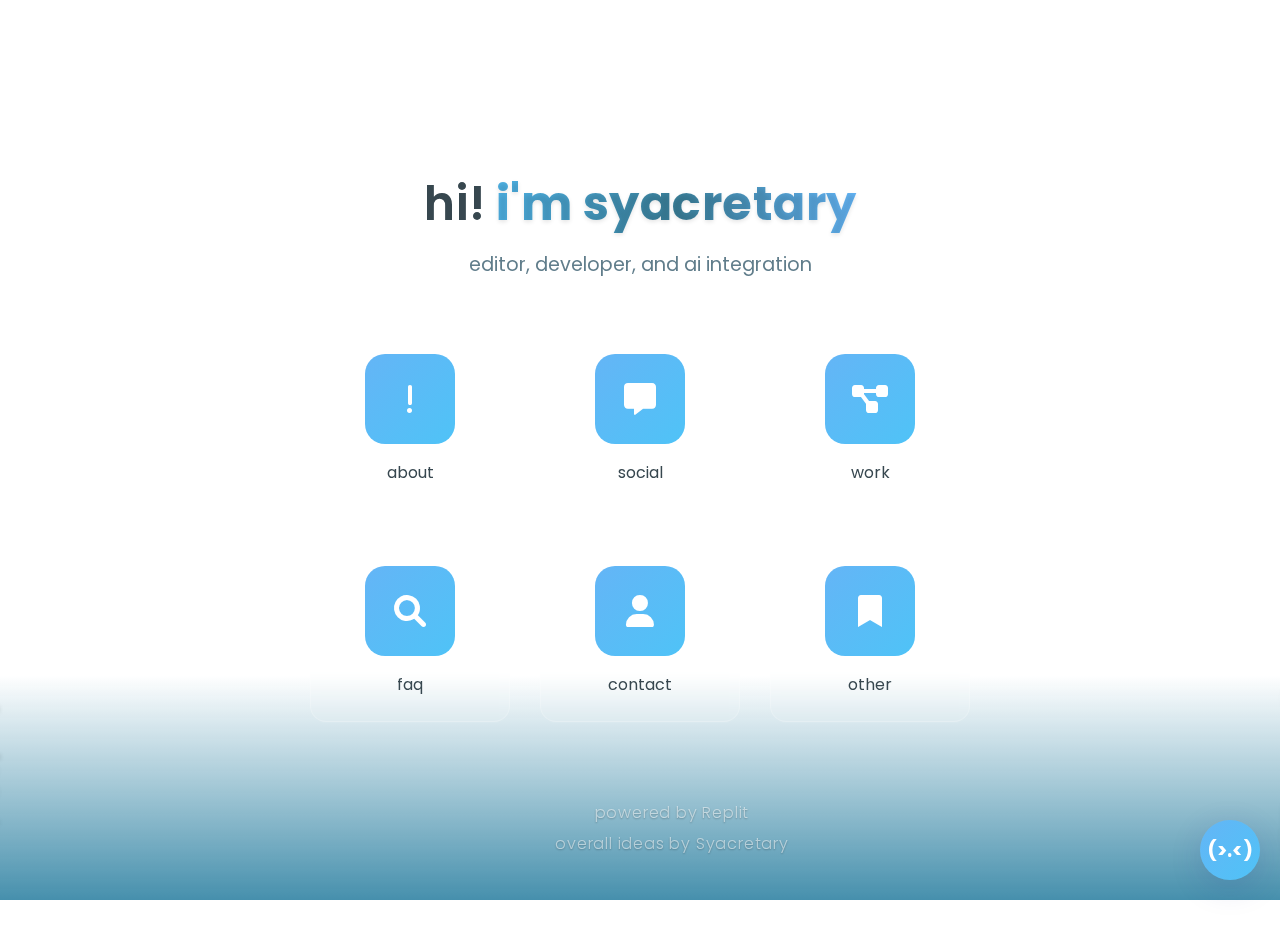
<file: deployed/index.html>
<!DOCTYPE html>
<html lang="en">
<head>
    <meta charset="UTF-8">
    <meta name="viewport" content="width=device-width, initial-scale=1.0, maximum-scale=1.0, user-scalable=no">
    <title>Web | Syacretary</title>
    <link rel="preconnect" href="https://fonts.googleapis.com">
    <link rel="preconnect" href="https://fonts.gstatic.com" crossorigin>
    <link href="https://fonts.googleapis.com/css2?family=Poppins:wght@300;400;500;600;700&display=swap" rel="stylesheet">
    <link rel="stylesheet" href="https://cdnjs.cloudflare.com/ajax/libs/font-awesome/6.0.0/css/all.min.css">
    <link rel="stylesheet" href="styles.css">
</head>
<body>
    <!-- Ocean Animation Background -->
    <div class="ocean-container">
        <div class="ocean-waves"></div>
    </div>
    
    <!-- Placeholder untuk area kosong di atas -->
    <div class="empty-space"></div>
    
    <!-- Credits di dekat footer -->
    <div class="ocean-credits">
        <p>powered by Replit</p>
        <p>overall ideas by Syacretary</p>
    </div>
    
    <!-- Marine Creatures Animation -->
    <div class="marine-animation">
        <div class="fish fish-1"></div>
        <div class="fish fish-2"></div>
        <div class="fish fish-3"></div>
        <div class="fish fish-group">
            <div class="fish-mini fish-mini-1"></div>
            <div class="fish-mini fish-mini-2"></div>
            <div class="fish-mini fish-mini-3"></div>
            <div class="fish-mini fish-mini-4"></div>
            <div class="fish-mini fish-mini-5"></div>
        </div>
        <!-- Ikan hiu dihapus karena bermasalah -->
        <!-- <div class="shark"></div> -->
        <div class="jellyfish"></div>
        <div class="octopus"></div>
        <div class="seahorse"></div>
        <div class="bubbles">
            <div class="bubble bubble-1"></div>
            <div class="bubble bubble-2"></div>
            <div class="bubble bubble-3"></div>
            <div class="bubble bubble-4"></div>
            <div class="bubble bubble-5"></div>
            <div class="bubble bubble-6"></div>
        </div>
    </div>

    <div class="container">
        <!-- Home Page (Default) -->
        <section id="home" class="page active">
            <div class="content">
                <h1>hi! <span class="gradient-text">i'm syacretary</span></h1>
                <p class="subtitle">editor, developer, and ai integration</p>
                
                <div class="nav-grid">
                    <div class="nav-item" data-page="about">
                        <div class="icon-container">
                            <i class="fas fa-exclamation"></i>
                        </div>
                        <p>about</p>
                    </div>
                    
                    <div class="nav-item" data-page="social">
                        <div class="icon-container">
                            <i class="fas fa-comment-alt"></i>
                        </div>
                        <p>social</p>
                    </div>
                    
                    <div class="nav-item" data-page="work">
                        <div class="icon-container">
                            <i class="fas fa-project-diagram"></i>
                        </div>
                        <p>work</p>
                    </div>
                    
                    <div class="nav-item" data-page="faq">
                        <div class="icon-container">
                            <i class="fas fa-search"></i>
                        </div>
                        <p>faq</p>
                    </div>
                    
                    <div class="nav-item" data-page="contact">
                        <div class="icon-container">
                            <i class="fas fa-user"></i>
                        </div>
                        <p>contact</p>
                    </div>
                    
                    <div class="nav-item" data-page="other">
                        <div class="icon-container">
                            <i class="fas fa-bookmark"></i>
                        </div>
                        <p>other</p>
                    </div>
                </div>
            </div>
        </section>

        <!-- About Page -->
        <section id="about" class="page">
            <div class="content">
                <div class="back-button" data-page="home">
                    <i class="fas fa-arrow-left"></i>
                </div>
                <h2>About Me</h2>
                
                <div class="about-content">
                    <div class="about-image">
                        <img src="src/about.jpeg" alt="Minimal workspace">
                    </div>
                    <div class="about-text">
                        <p>Don't have a brainstorming life story, but like to explore new ideas and share stories through digital works. If you need help making a... cool (?) visual, let's collab!</p>
                        
                        <h3>About Me</h3>
                        <div class="about-sections">
                            <div class="about-section">
                                <h4><i class="fas fa-graduation-cap"></i> Education</h4>
                                <p>SMA Negeri 11 Surabaya | Just a Regular Student
                                <br>- Learned all this stuff solo with AI's help
                                <br>- Created 10+ visual concepts (though often procrastinated).</p>
                            </div>
                            
                            <div class="about-section">
                                <h4><i class="fas fa-lightbulb"></i> Philosophy</h4>
                                <p>God might just be the greatest version of human potential - And I keep chasing that through every project and imagination of mine. I'm not looking for answers - I'm looking for better questions.</p>
                            </div>
                            
                            <div class="about-section">
                                <h4><i class="fas fa-coffee"></i> Fun Fact</h4>
                                <p>Once burned someone's laundry, literally torched all their fancy clothes to ashes. Happened when I was 7 years old.</p>
                            </div>
                            
                            <h3>Other Interests</h3>
                            <div class="about-section">
                                <h4><i class="fas fa-book"></i> Reading</h4>
                                <p>I really like reading novels that are written really well! Like the book titled FUNICULI FUNICULA By Toshikazu Kawaguchi! and Alternate By Kato Shigeaki. Besides that, I also like reading manga, even though the genre is a bit "belok"</p>
                            </div>
                            
                            <div class="about-section">
                                <h4><i class="fas fa-gamepad"></i> Games</h4>
                                <p>I don't really like competitive games, I prefer casual story games or even games that keep me racking my brain like Honkai Star Rail and Minecraft. Even so, I still play competitive games like Mobile Legends and other.</p>
                            </div>
                            
                            <div class="about-section">
                                <h4><i class="fas fa-brain"></i> Philosophy</h4>
                                <p>I really like discussing philosophy and even cosmology, searching and asking about the existence of a highest entity? or even searching for the meaning of life itself. but don't forget, don't be stupid</p>
                            </div>
                            
                            <div class="about-section">
                                <h4><i class="fas fa-star"></i> Imagination</h4>
                                <p>I usually drown my mind in the world of imagination, finding ideas, even dreams that might come true. This website is also part of imagination!</p>
                            </div>
                        </div>
                    </div>
                </div>
            </div>
        </section>

        <!-- Social Page -->
        <section id="social" class="page">
            <div class="content">
                <div class="back-button" data-page="home">
                    <i class="fas fa-arrow-left"></i>
                </div>
                <h2>Social Media</h2>
                
                <div class="social-links">
                    <a href="https://instagram.com/syacretary" target="_blank" class="social-link">
                        <i class="fab fa-instagram"></i>
                        <span>Instagram</span>
                    </a>
                    <a href="https://whatsapp.com/channel/0029Vb0XjWuGU3BQ7DbATL3U" target="_blank" class="social-link">
                        <i class="fab fa-whatsapp"></i>
                        <span>WhatsApp Channel</span>
                    </a>
                    <a href="https://wa.me/6285607277006" target="_blank" class="social-link">
                        <i class="fab fa-whatsapp"></i>
                        <span>WhatsApp Bot</span>
                    </a>
                    <a href="https://github.com/Syacretary" target="_blank" class="social-link">
                        <i class="fab fa-github"></i>
                        <span>GitHub</span>
                    </a>
                </div>
            </div>
        </section>

        <!-- Work Page -->
        <section id="work" class="page">
            <div class="content">
                <div class="back-button" data-page="home">
                    <i class="fas fa-arrow-left"></i>
                </div>
                <h2>My Work</h2>
                
                <div class="work-grid">
                    <div class="work-item" onclick="window.location.href='project-detail.html'">
                        <div class="work-image">
                            <img src="src/whatsapp-ai.jpeg" alt="WhatsApp Bot">
                        </div>
                        <h3>WhatsApp Multi-Feature Bot</h3>
                        <p>AI-powered chatbot combining artificial intelligence, social media downloads, and creative tools in one platform. Features include smart chat, media downloader, sticker creator, and utility tools.</p>
                    </div>

                    <div class="work-item" onclick="window.location.href='visual-editing.html'">
                        <div class="work-image" style="background-image: url('https://images.unsplash.com/photo-1557683316-973673baf926');">
                        </div>
                        <h3>Beat-Synced Visual Editing</h3>
                        <p>Creative videos synchronized perfectly to music rhythm, featuring dynamic transitions and visual effects that match the beats for a seamless audio-visual experience.</p>
                    </div>
                    
                    <div class="work-item">
                        <div class="work-image" style="background-image: url('https://images.unsplash.com/photo-1579548122080-c35fd6820ecb');">
                        </div>
                        <h3>Gradient Design System</h3>
                        <p>A comprehensive design system focusing on gradient implementations</p>
                    </div>
                </div>
            </div>
        </section>

        <!-- FAQ Page -->
        <section id="faq" class="page">
            <div class="content">
                <div class="back-button" data-page="home">
                    <i class="fas fa-arrow-left"></i>
                </div>
                <h2>Frequently Asked Questions</h2>
                
                <div class="faq-list">
                    <div class="faq-item">
                        <div class="faq-question">
                            <h3>Can you actually code for real?</h3>
                            <i class="fas fa-chevron-down"></i>
                        </div>
                        <div class="faq-answer">
                            <p>I can't really code fluently, I only understand basic JavaScript. Sometimes I use GPT 4o and Replit Agent as my secret weapons to learn and create specific functions. But all the ideas are definitely mine >.<</p>
                        </div>
                    </div>
                    
                    <div class="faq-item">
                        <div class="faq-question">
                            <h3>What's your proudest creation?</h3>
                            <i class="fas fa-chevron-down"></i>
                        </div>
                        <div class="faq-answer">
                            <p>That complex WhatsApp bot! I stayed up all night figuring out how to integrate it. Also this portfolio website - I changed the concept 3 times until I was super satisfied! Editing? That's basically my emotional outlet.</p>
                        </div>
                    </div>
                    
                    <div class="faq-item">
                        <div class="faq-question">
                            <h3>What apps do you use for editing and coding?</h3>
                            <i class="fas fa-chevron-down"></i>
                        </div>
                        <div class="faq-answer">
                            <p>For visual editing, I'm more comfortable with Alight Motion, and for video editing, Capcut is my go-to. For coding, I usually use Quick Edit - it's free on mobile!</p>
                        </div>
                    </div>
                    
                    <div class="faq-item">
                        <div class="faq-question">
                            <h3>What do you want to be after high school?</h3>
                            <i class="fas fa-chevron-down"></i>
                        </div>
                        <div class="faq-answer">
                            <p>I want to study at ITS or ITB, majoring in computer science. On the other hand, my mom recommends BCA School, and my dad wants me to enter a government service school. It's super confusing, maybe I'll just become a GPT doctor ^-^.</p>
                        </div>
                    </div>
                </div>
            </div>
        </section>

        <!-- Contact Page -->
        <section id="contact" class="page">
            <div class="content">
                <div class="back-button" data-page="home">
                    <i class="fas fa-arrow-left"></i>
                </div>
                <h2>Get In Touch</h2>
                
                <div class="contact-container">
                    <div class="contact-info">
                        <div class="contact-message">
                            <i class="fas fa-comments contact-icon"></i>
                            <div>
                                <h3>Let's Connect!</h3>
                                <p>Interested in working together? Fill out the form and I'll get back to you as soon as possible.</p>
                            </div>
                        </div>
                    </div>
                    
                    <form class="contact-form">
                        <div class="form-group">
                            <label for="name">Name</label>
                            <input type="text" id="name" name="name" required placeholder="Your name">
                        </div>
                        <div class="form-group">
                            <label for="email">Email</label>
                            <input type="email" id="email" name="email" required placeholder="Your email address">
                        </div>
                        <div class="form-group">
                            <label for="message">Message</label>
                            <textarea id="message" name="message" rows="5" required placeholder="Your message here..."></textarea>
                        </div>
                        <button type="submit" class="submit-btn">
                            <span>Send Message</span>
                            <i class="fas fa-paper-plane" style="margin-left: 8px;"></i>
                        </button>
                    </form>
                </div>
            </div>
        </section>

        <!-- Other Page -->
        <section id="other" class="page">
            <div class="content">
                <div class="back-button" data-page="home">
                    <i class="fas fa-arrow-left"></i>
                </div>
                <h2>Other Projects</h2>
                
                <div class="interests">
                    <div class="interest-item">
                        <i class="fas fa-robot"></i>
                        <h3>AI Research</h3>
                        <p>Exploration of natural language processing and machine learning algorithms for content generation.</p>
                    </div>
                    
                    <div class="interest-item">
                        <i class="fas fa-mobile-alt"></i>
                        <h3>Mobile Apps</h3>
                        <p>Development of intuitive mobile applications focused on productivity and creative expression.</p>
                    </div>
                    
                    <div class="interest-item">
                        <i class="fas fa-photo-video"></i>
                        <h3>Media Processing</h3>
                        <p>Creating tools for automated video editing and image enhancement using AI technologies.</p>
                    </div>
                    
                    <div class="interest-item">
                        <i class="fas fa-layer-group"></i>
                        <h3>Design Systems</h3>
                        <p>Building comprehensive design frameworks for consistent and efficient user interface development.</p>
                    </div>
                </div>
            </div>
        </section>
        
        <!-- Piano Tiles Minigame Section -->
        <section id="piano-tiles-game" class="page">
            <div class="content">
                <div class="back-button" data-page="home">
                    <i class="fas fa-arrow-left"></i>
                </div>
                <h2>Piano Tiles</h2>
                <div id="game-area">
                    <!-- Tiles will be generated here by JavaScript -->
                </div>
                <div id="score">Score: 0</div>
                <button id="start-game-button">Start Game</button>
            </div>
        </section>
    </div>

    <!-- Chat Widget -->
    <div id="chat-widget" class="chat-widget">
        <div class="chat-button" id="chat-button">
            (>.<)
        </div>
        <div class="chat-box" id="chat-box">
            <div class="chat-header">
                <h3>Chat with Syartificial</h3>
                <button class="close-chat" id="close-chat">
                    <i class="fas fa-times"></i>
                </button>
            </div>
            <div class="chat-messages" id="chat-messages">
                <div class="message bot">
                    <div class="message-content">Hi there! I'm Syartificial. How can I help you today?</div>
                </div>
            </div>
            <div class="chat-input">
                <input type="text" id="user-message" placeholder="Type your message..." aria-label="Type your message">
                <button id="send-message">
                    <i class="fas fa-paper-plane"></i>
                </button>
            </div>
        </div>
    </div>

    <script src="script.js"></script>
</body>
</html>
</file>
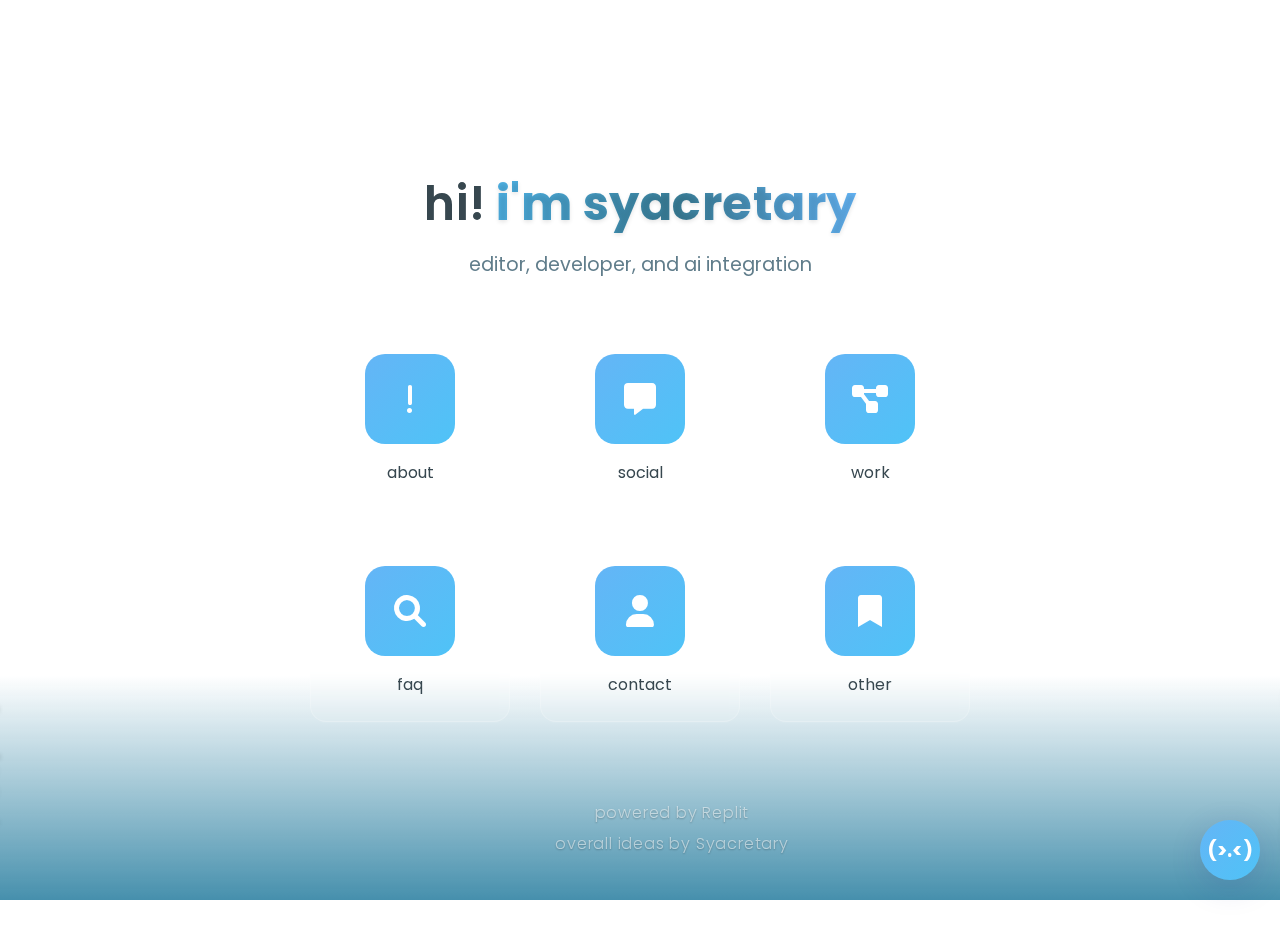
<file: public/index.html>
<!DOCTYPE html>
<html lang="en">
<head>
    <meta charset="UTF-8">
    <meta name="viewport" content="width=device-width, initial-scale=1.0, maximum-scale=1.0, user-scalable=no">
    <title>Web | Syacretary</title>
    <link rel="preconnect" href="https://fonts.googleapis.com">
    <link rel="preconnect" href="https://fonts.gstatic.com" crossorigin>
    <link href="https://fonts.googleapis.com/css2?family=Poppins:wght@300;400;500;600;700&display=swap" rel="stylesheet">
    <link rel="stylesheet" href="https://cdnjs.cloudflare.com/ajax/libs/font-awesome/6.0.0/css/all.min.css">
    <link rel="stylesheet" href="styles.css">
</head>
<body>
    <!-- Ocean Animation Background -->
    <div class="ocean-container">
        <div class="ocean-waves"></div>
    </div>
    
    <!-- Placeholder untuk area kosong di atas -->
    <div class="empty-space"></div>
    
    <!-- Credits di dekat footer -->
    <div class="ocean-credits">
        <p>powered by Replit</p>
        <p>overall ideas by Syacretary</p>
    </div>
    
    <!-- Marine Creatures Animation -->
    <div class="marine-animation">
        <div class="fish fish-1"></div>
        <div class="fish fish-2"></div>
        <div class="fish fish-3"></div>
        <div class="fish fish-group">
            <div class="fish-mini fish-mini-1"></div>
            <div class="fish-mini fish-mini-2"></div>
            <div class="fish-mini fish-mini-3"></div>
            <div class="fish-mini fish-mini-4"></div>
            <div class="fish-mini fish-mini-5"></div>
        </div>
        <!-- Ikan hiu dihapus karena bermasalah -->
        <!-- <div class="shark"></div> -->
        <div class="jellyfish"></div>
        <div class="octopus"></div>
        <div class="seahorse"></div>
        <div class="bubbles">
            <div class="bubble bubble-1"></div>
            <div class="bubble bubble-2"></div>
            <div class="bubble bubble-3"></div>
            <div class="bubble bubble-4"></div>
            <div class="bubble bubble-5"></div>
            <div class="bubble bubble-6"></div>
        </div>
    </div>

    <div class="container">
        <!-- Home Page (Default) -->
        <section id="home" class="page active">
            <div class="content">
                <h1>hi! <span class="gradient-text">i'm syacretary</span></h1>
                <p class="subtitle">editor, developer, and ai integration</p>
                
                <div class="nav-grid">
                    <div class="nav-item" data-page="about">
                        <div class="icon-container">
                            <i class="fas fa-exclamation"></i>
                        </div>
                        <p>about</p>
                    </div>
                    
                    <div class="nav-item" data-page="social">
                        <div class="icon-container">
                            <i class="fas fa-comment-alt"></i>
                        </div>
                        <p>social</p>
                    </div>
                    
                    <div class="nav-item" data-page="work">
                        <div class="icon-container">
                            <i class="fas fa-project-diagram"></i>
                        </div>
                        <p>work</p>
                    </div>
                    
                    <div class="nav-item" data-page="faq">
                        <div class="icon-container">
                            <i class="fas fa-search"></i>
                        </div>
                        <p>faq</p>
                    </div>
                    
                    <div class="nav-item" data-page="contact">
                        <div class="icon-container">
                            <i class="fas fa-user"></i>
                        </div>
                        <p>contact</p>
                    </div>
                    
                    <div class="nav-item" data-page="other">
                        <div class="icon-container">
                            <i class="fas fa-bookmark"></i>
                        </div>
                        <p>other</p>
                    </div>
                </div>
            </div>
        </section>

        <!-- About Page -->
        <section id="about" class="page">
            <div class="content">
                <div class="back-button" data-page="home">
                    <i class="fas fa-arrow-left"></i>
                </div>
                <h2>About Me</h2>
                
                <div class="about-content">
                    <div class="about-image">
                        <img src="src/sky.jpeg" alt="Minimal workspace">
                    </div>
                    <div class="about-text">
                        <p>Don't have a brainstorming life story, but like to explore new ideas and share stories through digital works. If you need help making a... cool (?) visual, let's collab!</p>
                        
                        <h3>About Me</h3>
                        <div class="about-sections">
                            <div class="about-section">
                                <h4><i class="fas fa-graduation-cap"></i> Education</h4>
                                <p>SMA Negeri 11 Surabaya | Just a Regular Student
                                <br>- Learned all this stuff solo with AI's help
                                <br>- Created 10+ visual concepts (though often procrastinated).</p>
                            </div>
                            
                            <div class="about-section">
                                <h4><i class="fas fa-lightbulb"></i> Philosophy</h4>
                                <p>Humans create their own meaning, including the concept of God. But luck favors those who leave everything to God. I'm not looking for answers - I'm looking for better questions.</p>
                            </div>
                            
                            <div class="about-section">
                                <h4><i class="fas fa-coffee"></i> Fun Fact</h4>
                                <p>Once burned someone's laundry, literally torched all their fancy clothes to ashes. Happened when I was 7 years old.</p>
                            </div>
                            
                            <h3>Other Interests</h3>
                            <div class="about-section">
                                <h4><i class="fas fa-book"></i> Reading</h4>
                                <p>I really like reading novels that are written really well! Like the book titled FUNICULI FUNICULA By Toshikazu Kawaguchi! and Alternate By Kato Shigeaki. Besides that, I also like reading manga, even though the genre is a bit "belok"</p>
                            </div>
                            
                            <div class="about-section">
                                <h4><i class="fas fa-gamepad"></i> Games</h4>
                                <p>I don't really like competitive games, I prefer casual story games or even games that keep me racking my brain like Honkai Star Rail and Minecraft. Even so, I still play competitive games like Mobile Legends and other.</p>
                            </div>
                            
                            <div class="about-section">
                                <h4><i class="fas fa-brain"></i> Philosophy</h4>
                                <p>I really like discussing philosophy and even cosmology, searching and asking about the existence of a highest entity? or even searching for the meaning of life itself. but don't forget, don't be stupid</p>
                            </div>
                            
                            <div class="about-section">
                                <h4><i class="fas fa-star"></i> Imagination</h4>
                                <p>I usually drown my mind in the world of imagination, finding ideas, even dreams that might come true. This website is also part of imagination!</p>
                            </div>
                        </div>
                    </div>
                </div>
            </div>
        </section>

        <!-- Social Page -->
        <section id="social" class="page">
            <div class="content">
                <div class="back-button" data-page="home">
                    <i class="fas fa-arrow-left"></i>
                </div>
                <h2>Social Media</h2>
                
                <div class="social-links">
                    <a href="https://instagram.com/syacretary" target="_blank" class="social-link">
                        <i class="fab fa-instagram"></i>
                        <span>Instagram</span>
                    </a>
                    <a href="https://whatsapp.com/channel/0029Vb0XjWuGU3BQ7DbATL3U" target="_blank" class="social-link">
                        <i class="fab fa-whatsapp"></i>
                        <span>WhatsApp Channel</span>
                    </a>
                    <a href="https://wa.me/6285607277006" target="_blank" class="social-link">
                        <i class="fab fa-whatsapp"></i>
                        <span>WhatsApp Bot</span>
                    </a>
                    <a href="https://github.com/Syacretary" target="_blank" class="social-link">
                        <i class="fab fa-github"></i>
                        <span>GitHub</span>
                    </a>
                </div>
            </div>
        </section>

        <!-- Work Page -->
        <section id="work" class="page">
            <div class="content">
                <div class="back-button" data-page="home">
                    <i class="fas fa-arrow-left"></i>
                </div>
                <h2>My Work</h2>
                
                <div class="work-grid">
                    <div class="work-item" onclick="window.location.href='project-detail.html'">
                        <div class="work-image">
                            <img src="src/whatsapp-ai.jpeg" alt="WhatsApp Bot">
                        </div>
                        <h3>WhatsApp Multi-Feature Bot</h3>
                        <p>AI-powered chatbot combining artificial intelligence, social media downloads, and creative tools in one platform. Features include smart chat, media downloader, sticker creator, and utility tools.</p>
                    </div>

                    <div class="work-item" onclick="window.location.href='visual-editing.html'">
                        <div class="work-image" style="background-image: url('src/visual.jpg');">
                        </div>
                        <h3>Visual Editing</h3>
                        <p>If I'm "in the mood", I'll make visual editing with my favorite music! of course i do it by paying attention to color theory too</p>
                    </div>
                </div>
            </div>
        </section>

        <!-- FAQ Page -->
        <section id="faq" class="page">
            <div class="content">
                <div class="back-button" data-page="home">
                    <i class="fas fa-arrow-left"></i>
                </div>
                <h2>Frequently Asked Questions</h2>
                
                <div class="faq-list">
                    <div class="faq-item">
                        <div class="faq-question">
                            <h3>Can you actually code for real?</h3>
                            <i class="fas fa-chevron-down"></i>
                        </div>
                        <div class="faq-answer">
                            <p>I can't really code fluently, I only understand basic JavaScript. Sometimes I use GPT 4o and Replit Agent as my secret weapons to learn and create specific functions. But all the ideas are definitely mine >.<</p>
                        </div>
                    </div>
                    
                    <div class="faq-item">
                        <div class="faq-question">
                            <h3>What's your proudest creation?</h3>
                            <i class="fas fa-chevron-down"></i>
                        </div>
                        <div class="faq-answer">
                            <p>That complex WhatsApp bot! I stayed up all night figuring out how to integrate it. Also this portfolio website - I changed the concept 3 times until I was super satisfied! Editing? That's basically my emotional outlet.</p>
                        </div>
                    </div>
                    
                    <div class="faq-item">
                        <div class="faq-question">
                            <h3>What apps do you use for editing and coding?</h3>
                            <i class="fas fa-chevron-down"></i>
                        </div>
                        <div class="faq-answer">
                            <p>For visual editing, I'm more comfortable with Alight Motion, and for video editing, Capcut is my go-to. For coding, I usually use Quick Edit - it's free on mobile!</p>
                        </div>
                    </div>
                    
                    <div class="faq-item">
                        <div class="faq-question">
                            <h3>What do you want to be after high school?</h3>
                            <i class="fas fa-chevron-down"></i>
                        </div>
                        <div class="faq-answer">
                            <p>I want to study at ITS or ITB, majoring in computer science. On the other hand, my mom recommends BCA School, and my dad wants me to enter a government service school. It's super confusing, maybe I'll just become a GPT doctor ^-^.</p>
                        </div>
                    </div>
                </div>
            </div>
        </section>

        <!-- Contact Page -->
        <section id="contact" class="page">
            <div class="content">
                <div class="back-button" data-page="home">
                    <i class="fas fa-arrow-left"></i>
                </div>
                <h2>Get In Touch</h2>
                
                <div class="contact-container">
                    <div class="contact-info">
                        <div class="contact-message">
                            <i class="fas fa-comments contact-icon"></i>
                            <div>
                                <h3>Let's Connect!</h3>
                                <p>Interested in working together? Fill out the form and I'll get back to you as soon as possible.</p>
                            </div>
                        </div>
                    </div>
                    
                    <form class="contact-form">
                        <div class="form-group">
                            <label for="name">Name</label>
                            <input type="text" id="name" name="name" required placeholder="Your name">
                        </div>
                        <div class="form-group">
                            <label for="email">Email</label>
                            <input type="email" id="email" name="email" required placeholder="Your email address">
                        </div>
                        <div class="form-group">
                            <label for="message">Message</label>
                            <textarea id="message" name="message" rows="5" required placeholder="Your message here..."></textarea>
                        </div>
                        <button type="submit" class="submit-btn">
                            <span>Send Message</span>
                            <i class="fas fa-paper-plane" style="margin-left: 8px;"></i>
                        </button>
                    </form>
                </div>
            </div>
        </section>

        <!-- Other Page -->
        <section id="other" class="page">
            <div class="content">
                <div class="back-button" data-page="home">
                    <i class="fas fa-arrow-left"></i>
                </div>
                <h2>Other Think</h2>
                
                <div class="interests">
                    <div class="interest-item" onclick="window.location.href='https://www.instagram.com/sepulim.xi/reel/DG3MxoLSfjP/'">
                        <i class="fas fa-photo-video"></i>
                        <h3>Short Film</h3>
                        <p>One of the assignments given by OSIS was to make a short film with the theme "women's struggle" exclusively for Kartini Day.</p>
                    </div>
                    
                    <div class="interest-item">
                        <i class="fas fa-mobile-alt"></i>
                        <h3>Mobile Apps/Game</h3>
                        <p>Since elementary school I have made many different games, with different game engines too. However, many ideas were buried and now they are just lost.</p>
                    </div>
                </div>
            </div>
        </section>
    </div>

    <!-- Chat Widget -->
    <div id="chat-widget" class="chat-widget">
        <div class="chat-button" id="chat-button">
            (>.<)
        </div>
        <div class="chat-box" id="chat-box">
            <div class="chat-header">
                <h3>Chat with Syartificial</h3>
                <button class="close-chat" id="close-chat">
                    <i class="fas fa-times"></i>
                </button>
            </div>
            <div class="chat-messages" id="chat-messages">
                <div class="message bot">
                    <div class="message-content">Hi there! I'm Syartificial. How can I help you today?</div>
                </div>
            </div>
            <div class="chat-input">
                <input type="text" id="user-message" placeholder="Type your message..." aria-label="Type your message">
                <button id="send-message">
                    <i class="fas fa-paper-plane"></i>
                </button>
            </div>
        </div>
    </div>

    <script src="script.js"></script>
</body>
</html>
</file>
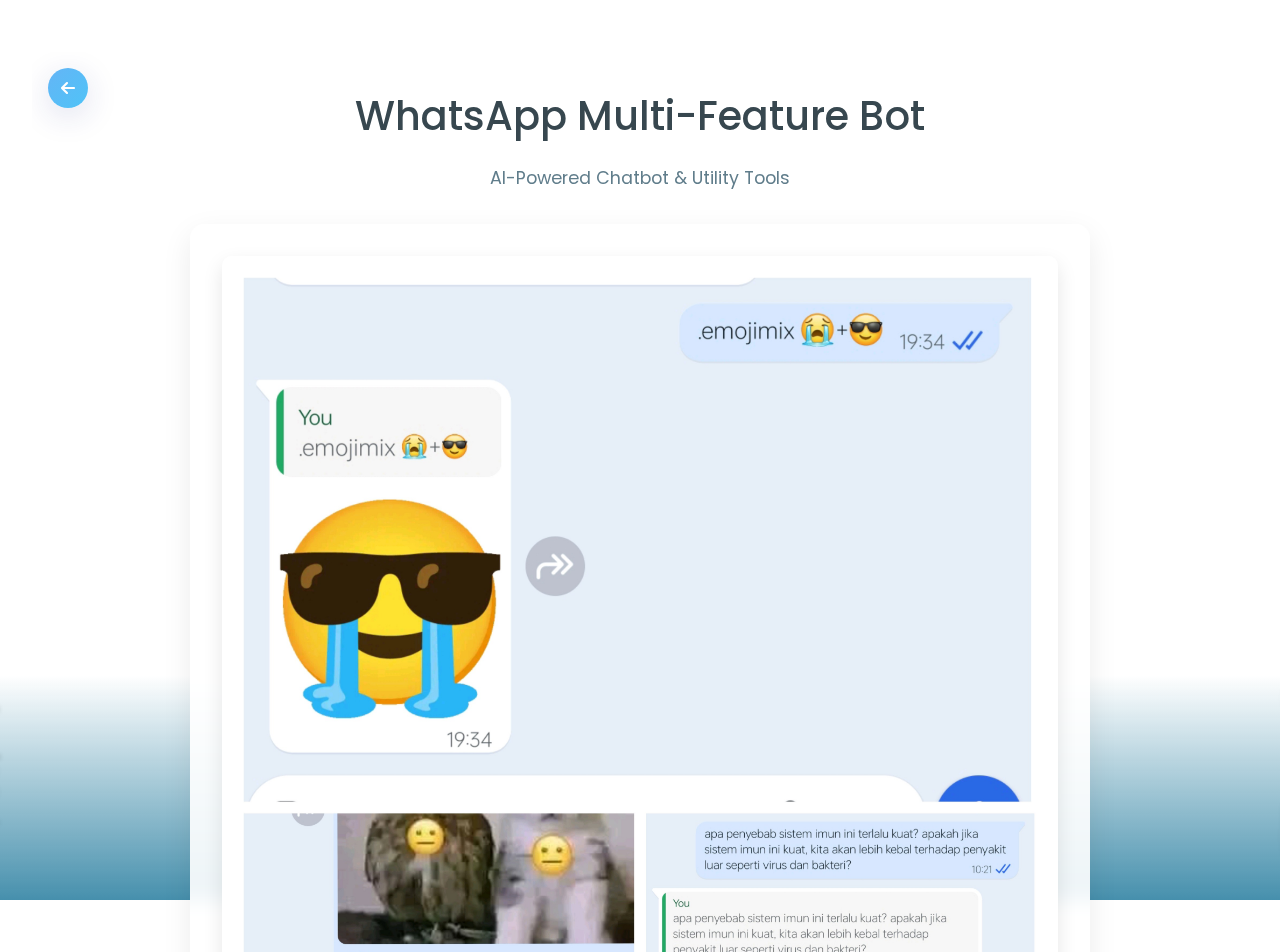
<file: deployed/project-detail.html>
<!DOCTYPE html>
<html lang="en">
<head>
    <meta charset="UTF-8">
    <meta name="viewport" content="width=device-width, initial-scale=1.0, maximum-scale=1.0, user-scalable=no">
    <title>Web | Syacretary</title>
    <link rel="preconnect" href="https://fonts.googleapis.com">
    <link rel="preconnect" href="https://fonts.gstatic.com" crossorigin>
    <link href="https://fonts.googleapis.com/css2?family=Poppins:wght@300;400;500;600;700&display=swap" rel="stylesheet">
    <link rel="stylesheet" href="https://cdnjs.cloudflare.com/ajax/libs/font-awesome/6.0.0/css/all.min.css">
    <link rel="stylesheet" href="styles.css">
    <link rel="stylesheet" href="project-detail.css">
</head>
<body>
    <!-- Ocean Animation Background -->
    <div class="ocean-container">
        <div class="ocean-waves"></div>
    </div>
    
    <!-- Empty Space -->
    <div class="empty-space"></div>
    
    <!-- Credits near footer -->
    <div class="ocean-credits">
        <p>powered by Replit</p>
        <p>overall ideas by Syacretary</p>
    </div>
    
    <!-- Marine Creatures Animation -->
    <div class="marine-animation">
        <div class="fish fish-1"></div>
        <div class="fish fish-2"></div>
        <div class="fish fish-3"></div>
        <div class="fish-group">
            <div class="fish-mini fish-mini-1"></div>
            <div class="fish-mini fish-mini-2"></div>
            <div class="fish-mini fish-mini-3"></div>
            <div class="fish-mini fish-mini-4"></div>
            <div class="fish-mini fish-mini-5"></div>
        </div>
        <div class="jellyfish"></div>
        <div class="octopus"></div>
        <div class="seahorse"></div>
        <div class="bubbles">
            <div class="bubble bubble-1"></div>
            <div class="bubble bubble-2"></div>
            <div class="bubble bubble-3"></div>
            <div class="bubble bubble-4"></div>
            <div class="bubble bubble-5"></div>
            <div class="bubble bubble-6"></div>
        </div>
    </div>

    <div class="container">
        <section id="project-detail" class="page active">
            <div class="content">
                <div class="back-button" onclick="window.location.href='index.html'">
                    <i class="fas fa-arrow-left"></i>
                </div>
                
                <div class="project-header">
                    <h2>WhatsApp Multi-Feature Bot</h2>
                    <div class="project-subtitle">AI-Powered Chatbot & Utility Tools</div>
                </div>
                
                <div class="project-article">
                    <div class="project-image">
                        <img src="src/whatsapp-features.jpeg" 
                             alt="WhatsApp Bot" class="featured-image">
                    </div>
                    
                    <div class="project-description">
                        <p>This WhatsApp bot combines <span class="highlight">artificial intelligence (AI)</span>, <span class="highlight">social media downloads</span>, and <span class="highlight">creative tools</span> in one platform. Built with Node.js and WhatsApp API, it helps users perform various tasks directly from chat — from conversing with AI to creating cool stickers.</p>
                        
                        <h3>🔍 Key Features</h3>
                        <div class="feature-section">
                            <div class="feature-card">
                                <div class="feature-icon"><i class="fas fa-robot"></i></div>
                                <h4>AI Chatbot</h4>
                                <ul>
                                    <li>Smart conversations in private or group chats with <code>@mention</code></li>
                                    <li>Two AI modes:
                                        <ul>
                                            <li><code>Syartificial AI</code>: Natural responses for everyday conversations</li>
                                            <li><code>Syartificial Maverick</code>: More powerful AI for accurate & quick answers</li>
                                        </ul>
                                    </li>
                                </ul>
                            </div>
                            
                            <div class="feature-card">
                                <div class="feature-icon"><i class="fas fa-download"></i></div>
                                <h4>Downloader</h4>
                                <ul>
                                    <li>Download content from <strong>Instagram</strong> (<code>.instagram [link]</code>)</li>
                                    <li>Get <strong>TikTok</strong> videos without watermark (<code>.tiktok [link]</code>)</li>
                                </ul>
                            </div>
                            
                            <div class="feature-card">
                                <div class="feature-icon"><i class="fas fa-palette"></i></div>
                                <h4>Creative Tools</h4>
                                <ul>
                                    <li><strong>Stickers</strong>: Convert images & videos to WA stickers (<code>.sticker</code>)</li>
                                    <li><strong>Emoji Mix</strong>: Combine emojis into one (<code>.emojimix 😊+😍</code>)</li>
                                    <li><strong>Creative Text</strong>:
                                            <li>Bold text stickers (<code>.brat [text]</code>)</li>
                                            <li>Cute bubble quotes (<code>.quote [text]</code>)</li>
                                        </ul>
                                    </li>
                                </ul>
                            </div>
                            
                            <div class="feature-card">
                                <div class="feature-icon"><i class="fas fa-bolt"></i></div>
                                <h4>Utility</h4>
                                <ul>
                                    <li>URL shortener (<code>.shortlink [url]</code>)</li>
                                    <li>Search fanart from <strong>Pixiv</strong> (<code>.pixiv [title]</code>)</li>
                                </ul>
                            </div>
                        </div>
                        
                        <h3>🛠 Technology</h3>
                        <div class="tech-stack">
                            <div class="tech-item"><span class="tech-label">Node.js</span></div>
                            <div class="tech-item"><span class="tech-label">Baileys</span></div>
                            <div class="tech-item"><span class="tech-label">JavaScript</span></div>
                            <div class="tech-item"><span class="tech-label">FFmpeg</span></div>
                            <div class="tech-item"><span class="tech-label">Python</span></div>
                        </div>
                        
                        <h3>🌟 Why This Bot Is Cool</h3>
                        <ul class="cool-features">
                            <li><strong>Multi-functional</strong>: Not just AI, but also productivity & entertainment tools</li>
                            <li><strong>User-Friendly</strong>: Just send simple commands in WhatsApp</li>
                            <li><strong>Customizable</strong>: Easily extensible with new features</li>
                            <li><strong>Always Available</strong>: 24/7 automated assistance</li>
                        </ul>
                        
                        <div class="cta-container">
                            <a href="https://wa.me/6285607277006" class="whatsapp-button" target="_blank">
                                <i class="fab fa-whatsapp"></i>
                                <span>Try it on WhatsApp</span>
                            </a>
                        </div>
                    </div>
                </div>
            </div>
        </section>
    </div>

    <script src="script.js"></script>
</body>
</html>
</file>
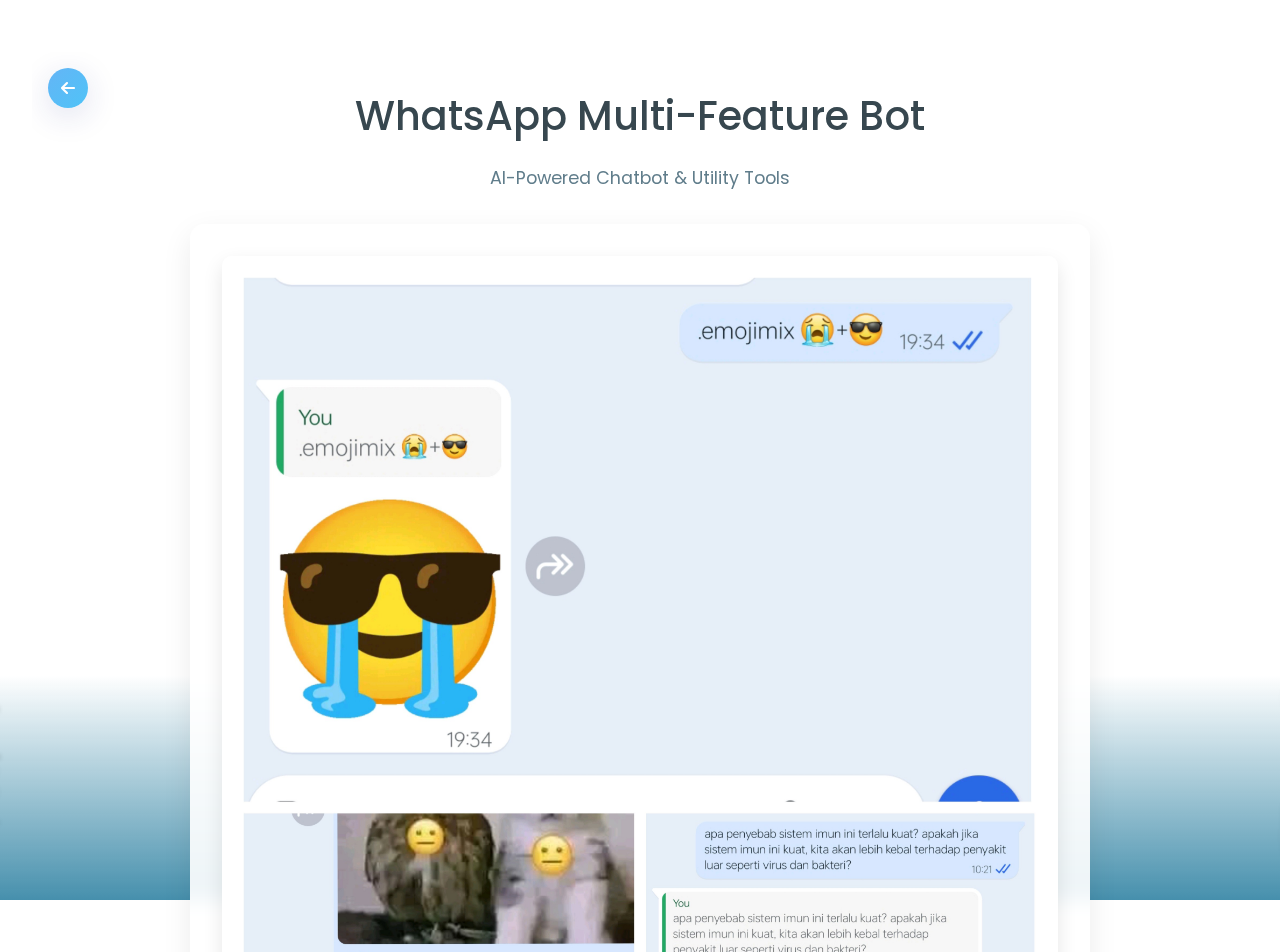
<file: public/project-detail.html>
<!DOCTYPE html>
<html lang="en">
<head>
    <meta charset="UTF-8">
    <meta name="viewport" content="width=device-width, initial-scale=1.0, maximum-scale=1.0, user-scalable=no">
    <title>Web | Syacretary</title>
    <link rel="preconnect" href="https://fonts.googleapis.com">
    <link rel="preconnect" href="https://fonts.gstatic.com" crossorigin>
    <link href="https://fonts.googleapis.com/css2?family=Poppins:wght@300;400;500;600;700&display=swap" rel="stylesheet">
    <link rel="stylesheet" href="https://cdnjs.cloudflare.com/ajax/libs/font-awesome/6.0.0/css/all.min.css">
    <link rel="stylesheet" href="styles.css">
    <link rel="stylesheet" href="project-detail.css">
</head>
<body>
    <!-- Ocean Animation Background -->
    <div class="ocean-container">
        <div class="ocean-waves"></div>
    </div>
    
    <!-- Empty Space -->
    <div class="empty-space"></div>
    
    <!-- Credits near footer -->
    <div class="ocean-credits">
        <p>powered by Replit</p>
        <p>overall ideas by Syacretary</p>
    </div>
    
    <!-- Marine Creatures Animation -->
    <div class="marine-animation">
        <div class="fish fish-1"></div>
        <div class="fish fish-2"></div>
        <div class="fish fish-3"></div>
        <div class="fish-group">
            <div class="fish-mini fish-mini-1"></div>
            <div class="fish-mini fish-mini-2"></div>
            <div class="fish-mini fish-mini-3"></div>
            <div class="fish-mini fish-mini-4"></div>
            <div class="fish-mini fish-mini-5"></div>
        </div>
        <div class="jellyfish"></div>
        <div class="octopus"></div>
        <div class="seahorse"></div>
        <div class="bubbles">
            <div class="bubble bubble-1"></div>
            <div class="bubble bubble-2"></div>
            <div class="bubble bubble-3"></div>
            <div class="bubble bubble-4"></div>
            <div class="bubble bubble-5"></div>
            <div class="bubble bubble-6"></div>
        </div>
    </div>

    <div class="container">
        <section id="project-detail" class="page active">
            <div class="content">
                <div class="back-button" onclick="window.location.href='index.html'">
                    <i class="fas fa-arrow-left"></i>
                </div>
                
                <div class="project-header">
                    <h2>WhatsApp Multi-Feature Bot</h2>
                    <div class="project-subtitle">AI-Powered Chatbot & Utility Tools</div>
                </div>
                
                <div class="project-article">
                    <div class="project-image">
                        <img src="src/whatsapp-features.jpeg" 
                             alt="WhatsApp Bot" class="featured-image">
                    </div>
                    
                    <div class="project-description">
                        <p>This WhatsApp bot combines <span class="highlight">artificial intelligence (AI)</span>, and <span class="highlight">social media downloads</span> in one platform. Built with Node.js, JavaScript, and Terminal Linux become an interactive chatbot that can chat casually, answer any questions, answer questions in pictures, respond to user stickers and AI writing in documents</p>
                        
                        <h3>🔍 Key Features</h3>
                        <div class="feature-section">
                            <div class="feature-card">
                                <div class="feature-icon"><i class="fas fa-robot"></i></div>
                                <h4>AI Chatbot</h4>
                                <ul>
                                    <li>Smart conversations in private or group chats with <code>@mention</code></li>
                                    <li>AI can do:
                                        <ul>
                                        	<li><code>Chat response</code>: Natural responses for everyday conversations</li>
                                            <li><code>Respond to images</code>: AI can see images sent by users</li>
                                            <li><code>Respond to sticker</code>: AI can interact with user stickers</li>
                                        </ul>
                                    </li>
                                </ul>
                            </div>
                            
                            <div class="feature-card">
                                <div class="feature-icon"><i class="fas fa-download"></i></div>
                                <h4>Downloader (BETA)</h4>
                                <ul>
                                	<li>Download MP3/MP4 media from <strong>Youtube</strong> (<code>/youtube [url] [mp3|mp4]</code>)</li>
                                    <li> Download any music from <strong>Spotify</strong> (<code>/spotify [url]</code>)</li>
                                    <li>Download content from <strong>Instagram</strong> (<code>/instagram [url]</code>)</li>
                                    <li>Get <strong>TikTok</strong> videos without watermark (<code>/tiktok [url]</code>)</li>
                                </ul>
                            </div>
                            
                            <div class="feature-card">
                                <div class="feature-icon"><i class="fas fa-bolt"></i></div>
                                <h4>Other</h4>
                                <ul>
                                    <li>Mention <strong>everyone</strong> in group (<code>/everyone</code>)</li>
                                    <li>Play <strong>Tictactoe</strong> with AI in private chat and PVP in group (<code>/tictactoe</code>)</li>
                                    <li>Create essays, reports, papers or AI writing into <strong>Documents</strong> (<code>/write [request|prompt]</code>)</li>
                                </ul>
                            </div>
                        </div>
                        
                        <h3>🛠 Technology</h3>
                        <div class="tech-stack">
                            <div class="tech-item"><span class="tech-label">Node.js</span></div>
                            <div class="tech-item"><span class="tech-label">Baileys</span></div>
                            <div class="tech-item"><span class="tech-label">JavaScript</span></div>
                            <div class="tech-item"><span class="tech-label">FFmpeg</span></div>
                            <div class="tech-item"><span class="tech-label">Terminal Linux</span></div>
                        </div>
                        
                        <h3>🌟 Why This Bot Is Cool</h3>
                        <ul class="cool-features">
                        	<li><strong>Cute Personality</strong>: AI chatbot with a fun, cute and friendly nature</li>
                            <li><strong>User-Friendly</strong>: Just send simple commands in WhatsApp</li>
                            <li><strong>Customizable</strong>: Easily extensible with new features</li>
                            <li><strong>Always Available</strong>: 24/7 automated assistance</li>
                        </ul>
                        
                        <div class="cta-container">
                            <a href="https://wa.me/6285607277006" class="whatsapp-button" target="_blank">
                                <i class="fab fa-whatsapp"></i>
                                <span>Try it on WhatsApp</span>
                            </a>
                        </div>
                    </div>
                </div>
            </div>
        </section>
    </div>

    <script src="script.js"></script>
</body>
</html>
</file>
<file: deployed/styles.css>
/* Ocean Animation Styles */
.ocean-container {
    position: fixed;
    bottom: 0;
    left: 0;
    width: 100%;
    height: 25vh; /* 1/4 dari tinggi halaman */
    min-height: 180px;
    pointer-events: none;
    z-index: 1; /* Set between content and credits */
    overflow: hidden;
}

.ocean-waves {
    position: absolute;
    bottom: 0;
    left: 0;
    width: 100%;
    height: 100%;
    background: linear-gradient(180deg, rgba(173, 216, 230, 0), rgba(24, 116, 152, 0.8));
    animation: waves 8s ease-in-out infinite alternate;
}

@keyframes waves {
    0% {
        transform: translateY(0) scale(1.02);
    }
    100% {
        transform: translateY(5px) scale(1);
    }
}

/* Marine Animations */
.marine-animation {
    position: fixed;
    top: 0;
    left: 0;
    width: 100%;
    height: 100%;
    pointer-events: none;
    z-index: 1; /* Same level as ocean container */
    overflow: hidden;
}

.fish {
    position: absolute;
    background-size: contain;
    background-repeat: no-repeat;
    background-position: center;
    z-index: 0; /* Pindahkan ke belakang objek lain */
    will-change: transform;
    transition: transform 0.1s ease-out;
}

.fish-1 {
    width: 30px;
    height: 20px;
    background-image: url("data:image/svg+xml,%3Csvg xmlns='http://www.w3.org/2000/svg' viewBox='0 0 30 20' fill='%2368b0c9'%3E%3Cpath d='M3,10 C3,6 8,3 15,3 C22,3 27,6 27,10 C27,14 22,17 15,17 C8,17 3,14 3,10 Z'%3E%3C/path%3E%3Ccircle cx='20' cy='8' r='1' fill='white'%3E%3C/circle%3E%3Cpath d='M27,10 L30,7 L30,13 Z' fill='%2368b0c9'%3E%3C/path%3E%3C/svg%3E");
    bottom: 15%; /* Posisi dari bawah halaman */
    left: -30px;
    animation: fishSwim 15s linear infinite;
    filter: drop-shadow(0 2px 2px rgba(0, 0, 0, 0.2));
}

.fish-2 {
    width: 25px;
    height: 15px;
    background-image: url("data:image/svg+xml,%3Csvg xmlns='http://www.w3.org/2000/svg' viewBox='0 0 30 20' fill='%234b93ad'%3E%3Cpath d='M3,10 C3,6 8,3 15,3 C22,3 27,6 27,10 C27,14 22,17 15,17 C8,17 3,14 3,10 Z'%3E%3C/path%3E%3Ccircle cx='20' cy='8' r='1' fill='white'%3E%3C/circle%3E%3Cpath d='M27,10 L30,7 L30,13 Z' fill='%234b93ad'%3E%3C/path%3E%3C/svg%3E");
    bottom: 8%; /* Posisi dari bawah halaman */
    left: -25px;
    animation: fishSwim 20s linear infinite 5s;
    filter: drop-shadow(0 2px 2px rgba(0, 0, 0, 0.2));
}

.fish-3 {
    width: 40px;
    height: 25px;
    background-image: url("data:image/svg+xml,%3Csvg xmlns='http://www.w3.org/2000/svg' viewBox='0 0 30 20' fill='%233a7f99'%3E%3Cpath d='M3,10 C3,6 8,3 15,3 C22,3 27,6 27,10 C27,14 22,17 15,17 C8,17 3,14 3,10 Z'%3E%3C/path%3E%3Ccircle cx='20' cy='8' r='1' fill='white'%3E%3C/circle%3E%3Cpath d='M27,10 L30,7 L30,13 Z' fill='%233a7f99'%3E%3C/path%3E%3C/svg%3E");
    bottom: 20%; /* Posisi dari bawah halaman */
    left: -40px;
    animation: fishSwim 25s linear infinite 8s;
    filter: drop-shadow(0 2px 2px rgba(0, 0, 0, 0.2));
}

.fish-group {
    position: absolute;
    bottom: 12%; /* Posisi dari bawah halaman */
    left: -50px;
    width: 50px;
    height: 50px;
    animation: fishGroupSwim 30s linear infinite 12s;
}

.fish-mini {
    position: absolute;
    width: 10px;
    height: 6px;
    background-image: url("data:image/svg+xml,%3Csvg xmlns='http://www.w3.org/2000/svg' viewBox='0 0 10 6' fill='%234b93ad'%3E%3Cpath d='M1,3 C1,2 2,1 5,1 C8,1 9,2 9,3 C9,4 8,5 5,5 C2,5 1,4 1,3 Z'%3E%3C/path%3E%3Ccircle cx='7' cy='2.5' r='0.5' fill='white'%3E%3C/circle%3E%3Cpath d='M9,3 L10,2 L10,4 Z' fill='%234b93ad'%3E%3C/path%3E%3C/svg%3E");
    background-size: contain;
    background-repeat: no-repeat;
    filter: drop-shadow(0 1px 1px rgba(0, 0, 0, 0.1));
}

.fish-mini-1 { top: 0; left: 0; animation: fishMiniWiggle 2s ease-in-out infinite; }
.fish-mini-2 { top: 5px; left: 12px; animation: fishMiniWiggle 2s ease-in-out infinite 0.5s; }
.fish-mini-3 { top: 12px; left: 5px; animation: fishMiniWiggle 2s ease-in-out infinite 1s; }
.fish-mini-4 { top: 10px; left: 20px; animation: fishMiniWiggle 2s ease-in-out infinite 0.7s; }
.fish-mini-5 { top: 18px; left: 15px; animation: fishMiniWiggle 2s ease-in-out infinite 1.3s; }

.shark {
    width: 80px;
    height: 40px;
    background-image: url("data:image/svg+xml,%3Csvg xmlns='http://www.w3.org/2000/svg' viewBox='0 0 80 40' fill='%23475E6A'%3E%3Cpath d='M5,20 Q10,10 30,10 Q60,10 70,20 Q60,30 30,30 Q10,30 5,20 Z'%3E%3C/path%3E%3Ccircle cx='20' cy='15' r='2' fill='black'%3E%3C/circle%3E%3Cpath d='M70,20 L80,15 L80,25 Z' fill='%23475E6A'%3E%3C/path%3E%3Cpath d='M30,10 L35,0 L40,10 Z' fill='%23475E6A'%3E%3C/path%3E%3Cpath d='M30,30 L35,40 L40,30 Z' fill='%23475E6A'%3E%3C/path%3E%3C/svg%3E");
    bottom: 10%;
    left: -80px;
    animation: sharkSwim 40s linear infinite 15s;
    filter: drop-shadow(0 3px 3px rgba(0, 0, 0, 0.3));
}

.jellyfish {
    position: absolute;
    width: 45px;
    height: 65px;
    background-image: url("data:image/svg+xml,%3Csvg xmlns='http://www.w3.org/2000/svg' viewBox='0 0 45 65' fill='%23ba89c1'%3E%3Cpath d='M5,15 Q22.5,-5 40,15 L40,30 Q35,35 32,45 Q30,55 30,65 M15,65 Q15,55 13,45 Q10,35 5,30 L5,15' fill-opacity='0.6'%3E%3C/path%3E%3C/svg%3E");
    background-size: contain;
    background-repeat: no-repeat;
    background-position: center;
    bottom: 18%; /* Posisi dari bawah halaman */
    right: -45px;
    animation: jellyfishFloat 35s linear infinite 10s;
    filter: drop-shadow(0 3px 5px rgba(0, 0, 0, 0.2));
    opacity: 0.7;
}

.octopus {
    position: absolute;
    width: 60px;
    height: 70px;
    background-image: url("data:image/svg+xml,%3Csvg xmlns='http://www.w3.org/2000/svg' viewBox='0 0 60 70' fill='%23b77eb3'%3E%3Cellipse cx='30' cy='25' rx='25' ry='20' fill-opacity='0.8'%3E%3C/ellipse%3E%3Ccircle cx='22' cy='20' r='3' fill='white'%3E%3C/circle%3E%3Ccircle cx='38' cy='20' r='3' fill='white'%3E%3C/circle%3E%3Cpath d='M10,30 Q5,45 10,70 M20,35 Q15,50 15,70 M30,35 Q30,50 30,70 M40,35 Q45,50 45,70 M50,30 Q55,45 50,70' stroke='%23b77eb3' stroke-width='4' fill='none' stroke-linecap='round'%3E%3C/path%3E%3C/svg%3E");
    background-size: contain;
    background-repeat: no-repeat;
    background-position: center;
    bottom: 5%;
    right: -60px;
    animation: octopusSwim 50s linear infinite 25s;
    filter: drop-shadow(0 3px 5px rgba(0, 0, 0, 0.2));
    opacity: 0.7;
}

.seahorse {
    position: absolute;
    width: 30px;
    height: 60px;
    background-image: url("data:image/svg+xml,%3Csvg xmlns='http://www.w3.org/2000/svg' viewBox='0 0 30 60' fill='%23e0c58c'%3E%3Cpath d='M20,10 Q30,15 25,25 Q20,30 25,35 Q30,40 25,45 L20,50 Q15,55 15,60 L10,55 Q5,45 10,40 Q15,35 10,30 Q5,25 10,20 Q5,15 10,10 Q15,5 20,10' fill-opacity='0.8'%3E%3C/path%3E%3Ccircle cx='12' cy='15' r='1' fill='black'%3E%3C/circle%3E%3C/svg%3E");
    background-size: contain;
    background-repeat: no-repeat;
    background-position: center;
    bottom: 10%; /* Posisi dari bawah halaman */
    left: -30px;
    animation: seahorseFloat 45s linear infinite 22s;
    filter: drop-shadow(0 2px 3px rgba(0, 0, 0, 0.2));
    opacity: 0.7;
}

.bubbles {
    position: absolute;
    bottom: 0;
    left: 0;
    width: 100%;
    height: 100%;
    pointer-events: none;
}

.bubble {
    position: absolute;
    background: radial-gradient(circle at 70% 70%, rgba(255, 255, 255, 0.8) 0%, rgba(240, 240, 255, 0.3) 60%, rgba(255, 255, 255, 0) 100%);
    border-radius: 50%;
    bottom: -20px;
    opacity: 0;
}

.bubble-1 { width: 15px; height: 15px; left: 10%; animation: bubbleRise 8s ease-in infinite 1s; }
.bubble-2 { width: 10px; height: 10px; left: 20%; animation: bubbleRise 10s ease-in infinite 3s; }
.bubble-3 { width: 20px; height: 20px; left: 35%; animation: bubbleRise 12s ease-in infinite 5s; }
.bubble-4 { width: 8px; height: 8px; left: 50%; animation: bubbleRise 9s ease-in infinite 2s; }
.bubble-5 { width: 12px; height: 12px; left: 65%; animation: bubbleRise 11s ease-in infinite 4s; }
.bubble-6 { width: 18px; height: 18px; left: 80%; animation: bubbleRise 13s ease-in infinite 6s; }

/* Animation keyframes */
@keyframes fishSwim {
    0% {
        left: -40px;
        transform: scaleX(1) translateY(0);
    }
    25% {
        transform: scaleX(1) translateY(10px);
    }
    49% {
        transform: scaleX(1) translateY(0);
    }
    50% {
        left: 100%;
        transform: scaleX(-1) translateY(0);
    }
    75% {
        transform: scaleX(-1) translateY(10px);
    }
    99% {
        transform: scaleX(-1) translateY(0);
    }
    100% {
        left: -40px;
        transform: scaleX(1) translateY(0);
    }
}

@keyframes fishGroupSwim {
    0% {
        left: -50px;
        transform: scaleX(1) translateY(0);
    }
    25% {
        transform: scaleX(1) translateY(15px);
    }
    49% {
        transform: scaleX(1) translateY(0);
    }
    50% {
        left: 100%;
        transform: scaleX(-1) translateY(0);
    }
    75% {
        transform: scaleX(-1) translateY(15px);
    }
    99% {
        transform: scaleX(-1) translateY(0);
    }
    100% {
        left: -50px;
        transform: scaleX(1) translateY(0);
    }
}

@keyframes fishMiniWiggle {
    0%, 100% {
        transform: translateY(0) translateX(0);
    }
    50% {
        transform: translateY(3px) translateX(2px);
    }
}

@keyframes sharkSwim {
    0% {
        left: -80px;
        transform: scaleX(1) translateY(0);
    }
    25% {
        transform: scaleX(1) translateY(-15px);
    }
    49% {
        transform: scaleX(1) translateY(0);
    }
    50% {
        left: 100%;
        transform: scaleX(-1) translateY(0);
    }
    75% {
        transform: scaleX(-1) translateY(-15px);
    }
    99% {
        transform: scaleX(-1) translateY(0);
    }
    100% {
        left: -80px;
        transform: scaleX(1) translateY(0);
    }
}

@keyframes jellyfishFloat {
    0% {
        right: -45px;
        transform: translateY(0);
    }
    25% {
        transform: translateY(25px);
    }
    50% {
        right: 100%;
        transform: translateY(0);
    }
    75% {
        transform: translateY(25px);
    }
    100% {
        right: -45px;
        transform: translateY(0);
    }
}

@keyframes octopusSwim {
    0% {
        right: -60px;
        transform: translateY(0) rotate(5deg);
    }
    25% {
        transform: translateY(-20px) rotate(-5deg);
    }
    50% {
        right: 100%;
        transform: translateY(0) rotate(5deg);
    }
    75% {
        transform: translateY(-20px) rotate(-5deg);
    }
    100% {
        right: -60px;
        transform: translateY(0) rotate(5deg);
    }
}

@keyframes seahorseFloat {
    0% {
        left: -30px;
        transform: translateY(0);
    }
    25% {
        transform: translateY(-15px);
    }
    50% {
        left: 100%;
        transform: translateY(0);
    }
    75% {
        transform: translateY(-15px);
    }
    100% {
        left: -30px;
        transform: translateY(0);
    }
}

@keyframes bubbleRise {
    0% {
        bottom: -20px;
        opacity: 0;
        transform: translateX(0);
    }
    20% {
        opacity: 0.8;
        transform: translateX(-15px);
    }
    40% {
        transform: translateX(15px);
    }
    60% {
        transform: translateX(-15px);
    }
    80% {
        opacity: 0.6;
        transform: translateX(15px);
    }
    100% {
        bottom: 100%;
        opacity: 0;
        transform: translateX(0);
    }
}

/* Dark Mode & Night Sky Elements */
.night-container {
    position: fixed;
    top: 0;
    left: 0;
    width: 100%;
    height: 100%;
    pointer-events: none;
    z-index: -1;
    overflow: hidden;
    opacity: 0;
    transition: opacity 1s ease;
}

body.dark-mode .night-container {
    opacity: 1;
}

.moon {
    position: absolute;
    width: 80px;
    height: 80px;
    border-radius: 50%;
    background: linear-gradient(135deg, #f7f7d4, #fffde7);
    top: 60px;
    right: -100px;
    box-shadow: 0 0 20px 5px rgba(255, 255, 230, 0.6);
    transition: all 1.5s cubic-bezier(0.215, 0.61, 0.355, 1);
}

body.dark-mode .moon {
    right: 60px;
}

.star {
    position: absolute;
    width: 2px;
    height: 2px;
    background-color: white;
    border-radius: 50%;
    opacity: 0;
    transition: opacity 1s ease;
}

body.dark-mode .star {
    opacity: 1;
    animation: twinkle 4s ease-in-out infinite;
}

.star:nth-child(3n) {
    width: 3px;
    height: 3px;
    animation-delay: 0.5s;
}

.star:nth-child(5n) {
    animation-delay: 1s;
}

.star:nth-child(7n) {
    animation-delay: 1.5s;
}

.star:nth-child(11n) {
    animation-delay: 2s;
}

@keyframes twinkle {
    0%, 100% {
        opacity: 0.3;
        transform: scale(1);
    }
    50% {
        opacity: 1;
        transform: scale(1.2);
    }
}

/* Ocean Credits */
.ocean-credits {
    position: fixed;
    bottom: 40px;
    width: 100%;
    text-align: center;
    color: rgba(255, 255, 255, 0.6);
    font-size: 1rem;
    z-index: 2; /* Make sure it's above the ocean but below content */
    pointer-events: none;
    text-shadow: 0 1px 2px rgba(0, 0, 0, 0.3);
    font-weight: 300;
    letter-spacing: 0.8px;
    transform: translateZ(0); /* Force hardware acceleration */
}

.ocean-credits p {
    margin: 0;
    padding: 3px 0;
    transition: opacity 0.3s ease;
    opacity: 0.85;
}

/* Base Styles */
:root {
    --gradient-start: #64B5F6;
    --gradient-middle: #81D4FA;
    --gradient-end: #4FC3F7;
    --text-dark: #37474F;
    --text-light: #607D8B;
    --bg-color: rgba(255, 255, 255, 0.95);
    --glass-bg: rgba(255, 255, 255, 0.1);
    --glass-border: rgba(255, 255, 255, 0.2);
    --shadow: 0 8px 32px rgba(31, 38, 135, 0.15);
    --shadow-hover: 0 8px 32px rgba(31, 38, 135, 0.25);
    --transition: all 0.3s ease;
    --transition-slow: all 0.5s cubic-bezier(0.175, 0.885, 0.32, 1.275);
    --transition-fast: all 0.2s ease;
    --touch-highlight: transparent;
}

/* Empty Space */
.empty-space {
    height: 20px;
}

* {
    margin: 0;
    padding: 0;
    box-sizing: border-box;
    -webkit-tap-highlight-color: transparent;
}

html {
    scroll-behavior: smooth;
}

body {
    height: 100%;
    position: fixed;
    width: 100%;
    overflow: hidden;
    background: linear-gradient(135deg, #E3F2FD, #BBDEFB);
}

.fade-in {
    animation: fadeIn 0.6s ease-out forwards;
    opacity: 0;
}

@keyframes fadeIn {
    from { opacity: 0; transform: translateY(20px); }
    to { opacity: 1; transform: translateY(0); }
}

body {
    font-family: 'Poppins', sans-serif;
    background-color: var(--bg-color);
    color: var(--text-dark);
    line-height: 1.6;
    transition: padding 0.3s ease;
}

/* Add classes that will be toggled by JavaScript */
body.portrait {
    padding: 1rem;
}

body.landscape {
    padding: 2rem;
}

.container {
    width: 100%;
    min-height: 100vh;
    position: relative;
    overflow: hidden;
    transition: padding 0.3s ease;
    z-index: 5; /* Higher z-index to ensure content is above ocean and credits */
    padding-bottom: 150px; /* Add padding to account for the ocean at the bottom */
}

/* Typography */
h1 {
    font-size: 3rem;
    font-weight: 600;
    margin-bottom: 0.5rem;
}

h2 {
    font-size: 2.5rem;
    font-weight: 500;
    margin-bottom: 2rem;
    text-align: center;
}

h3 {
    font-size: 1.5rem;
    font-weight: 500;
    margin-bottom: 1rem;
}

.subtitle {
    font-size: 1.2rem;
    color: var(--text-light);
    margin-bottom: 3rem;
}

.gradient-text {
    background: linear-gradient(to right, #4FB2E5, #3A7F99, #64B5F6);
    -webkit-background-clip: text;
    background-clip: text;
    color: transparent;
    text-shadow: 0 2px 4px rgba(0, 0, 0, 0.1);
    font-weight: 700;
    letter-spacing: 0.5px;
}

/* Page Styles */
.page {
    position: absolute;
    width: 100%;
    min-height: 100vh;
    height: 100%;
    left: 0;
    top: 0;
    padding: 2rem 1rem 6rem 1rem; /* Added more padding at bottom to ensure content isn't hidden */
    opacity: 0;
    visibility: hidden;
    transform: translateY(20px);
    transition: opacity 0.6s ease, transform 0.6s ease, visibility 0.6s;
    display: flex;
    align-items: flex-start;
    justify-content: center;
    overflow-y: auto;
    overflow-x: hidden;
    -webkit-overflow-scrolling: touch; /* Smooth scrolling on iOS */
    overscroll-behavior: contain; /* Prevents scroll chaining */
    box-sizing: border-box;
}

.page.active {
    opacity: 1;
    visibility: visible;
    transform: translateY(0);
    z-index: 10;
    animation: page-entrance 0.5s ease-out;
}

@keyframes page-entrance {
    from {
        opacity: 0;
        transform: translateY(30px);
    }
    to {
        opacity: 1;
        transform: translateY(0);
    }
}

.content {
    max-width: 1200px;
    width: 100%;
    margin: 0 auto;
    position: relative;
    text-align: center;
}

#home .content {
    display: flex;
    flex-direction: column;
    align-items: center;
    justify-content: center;
    min-height: 80vh;
}

/* Navigation Grid */
.nav-grid {
    display: grid;
    grid-template-columns: repeat(3, 1fr);
    grid-template-rows: repeat(2, 1fr);
    gap: 20px;
    margin-top: 2rem;
    max-width: 600px;
    margin: 0 auto;
}

.nav-item {
    display: flex;
    flex-direction: column;
    align-items: center;
    cursor: pointer;
    transition: var(--transition-slow);
    padding: 1.5rem;
    -webkit-tap-highlight-color: var(--touch-highlight);
    background: var(--glass-bg);
    backdrop-filter: blur(4px);
    border: 1px solid var(--glass-border);
    border-radius: 16px;
}

.nav-item:hover {
    transform: translateY(-5px);
}

.nav-item:active {
    transform: scale(0.95);
    transition: var(--transition-fast);
}

.icon-container {
    width: 80px;
    height: 80px;
    border-radius: 20px;
    display: flex;
    align-items: center;
    justify-content: center;
    margin-bottom: 0.5rem;
    background: linear-gradient(135deg, var(--gradient-start), var(--gradient-end));
    color: white;
    font-size: 1.8rem;
}

.nav-item p {
    font-size: 1rem;
    color: var(--text-dark);
    margin-top: 0.5rem;
}

/* Back Button */
.back-button {
    position: fixed;
    top: 1rem;
    left: 1rem;
    width: 40px;
    height: 40px;
    border-radius: 50%;
    background: linear-gradient(135deg, var(--gradient-start), var(--gradient-end));
    display: flex;
    align-items: center;
    justify-content: center;
    color: white;
    cursor: pointer;
    transition: var(--transition-slow);
    z-index: 100;
    box-shadow: var(--shadow);
    -webkit-tap-highlight-color: var(--touch-highlight);
}

.back-button:hover {
    transform: scale(1.1);
    box-shadow: var(--shadow-hover);
}

.back-button:active {
    transform: scale(0.9);
    transition: var(--transition-fast);
}

/* About Page */
.about-content {
    display: flex;
    flex-direction: column;
    gap: 2rem;
}

.about-image {
    flex: 0 0 100%;
    max-height: 300px;
    overflow: hidden;
    border-radius: 10px;
}

.about-image img {
    width: 100%;
    height: 100%;
    object-fit: cover;
}

.about-text {
    flex: 1;
}

.about-sections {
    margin-top: 1.5rem;
    display: grid;
    grid-template-columns: repeat(auto-fill, minmax(250px, 1fr));
    gap: 1.5rem;
}

.about-section {
    background-color: #f9f9f9;
    padding: 1.5rem;
    border-radius: 10px;
    transition: var(--transition);
}

.about-section:hover {
    transform: translateY(-5px);
    box-shadow: var(--shadow);
}

.about-section h4 {
    margin-bottom: 0.8rem;
    font-size: 1.1rem;
    display: flex;
    align-items: center;
    color: var(--text-dark);
}

.about-section h4 i {
    margin-right: 0.5rem;
    font-size: 1rem;
    background: linear-gradient(135deg, var(--gradient-start), var(--gradient-end));
    -webkit-background-clip: text;
    background-clip: text;
    color: transparent;
}

.about-section p {
    color: var(--text-light);
    font-size: 0.95rem;
    line-height: 1.5;
}

/* Social Page */
.social-links {
    display: grid;
    grid-template-columns: repeat(2, 1fr);
    gap: 1.5rem;
}

.social-link {
    display: flex;
    align-items: center;
    padding: 1rem;
    background-color: #f9f9f9;
    border-radius: 10px;
    text-decoration: none;
    color: var(--text-dark);
    transition: var(--transition-slow);
    -webkit-tap-highlight-color: var(--touch-highlight);
}

.social-link:hover {
    transform: translateY(-5px);
    box-shadow: var(--shadow);
}

.social-link:active {
    transform: scale(0.97);
    transition: var(--transition-fast);
}

.social-link i {
    font-size: 1.5rem;
    margin-right: 1rem;
    background: linear-gradient(135deg, var(--gradient-start), var(--gradient-end));
    -webkit-background-clip: text;
    background-clip: text;
    color: transparent;
}

/* Work Page */
.work-grid {
    display: grid;
    grid-template-columns: repeat(auto-fill, minmax(300px, 1fr));
    gap: 2rem;
}

.work-item {
    background-color: #f9f9f9;
    border-radius: 10px;
    overflow: hidden;
    transition: var(--transition);
}

.work-item:hover {
    transform: translateY(-10px);
    box-shadow: var(--shadow);
}

.work-image {
    height: 200px;
    overflow: hidden;
    background-size: cover;
    background-position: center;
}

.work-image img {
    width: 100%;
    height: 100%;
    object-fit: cover;
}

.work-item h3, .work-item p {
    padding: 0 1.5rem;
}

.work-item h3 {
    margin-top: 1rem;
}

.work-item p {
    margin-bottom: 1.5rem;
    color: var(--text-light);
}

/* FAQ Page */
.faq-list {
    max-width: 800px;
    margin: 0 auto;
}

.faq-item {
    margin-bottom: 1.5rem;
    border-radius: 10px;
    background-color: #f9f9f9;
    overflow: hidden;
}

.faq-question {
    padding: 1.5rem;
    display: flex;
    justify-content: space-between;
    align-items: center;
    cursor: pointer;
    -webkit-tap-highlight-color: var(--touch-highlight);
    transition: background-color 0.2s ease;
}

.faq-question:active {
    background-color: rgba(0, 0, 0, 0.03);
}

.faq-question h3 {
    margin: 0;
    font-size: 1.2rem;
}

.faq-question i {
    transition: var(--transition);
}

.faq-answer {
    padding: 0 1.5rem;
    max-height: 0;
    overflow: hidden;
    transition: max-height 0.3s ease, padding 0.3s ease;
}

.faq-item.active .faq-answer {
    padding: 0 1.5rem 1.5rem;
    max-height: 500px;
}

.faq-item.active .faq-question i {
    transform: rotate(180deg);
}

/* Contact Page */
.contact-container {
    display: flex;
    flex-direction: column;
    gap: 2rem;
}

.contact-info {
    display: flex;
    flex-direction: column;
    gap: 1rem;
}

.contact-message {
    display: flex;
    align-items: flex-start;
    gap: 1.5rem;
    background-color: #f9f9f9;
    padding: 2rem;
    border-radius: 10px;
    box-shadow: var(--shadow);
}

.contact-icon {
    font-size: 2rem;
    background: linear-gradient(135deg, var(--gradient-start), var(--gradient-end));
    -webkit-background-clip: text;
    background-clip: text;
    color: transparent;
}

.contact-item {
    display: flex;
    align-items: center;
    gap: 1rem;
}

.contact-item i {
    width: 40px;
    height: 40px;
    border-radius: 50%;
    background: linear-gradient(135deg, var(--gradient-start), var(--gradient-end));
    display: flex;
    align-items: center;
    justify-content: center;
    color: white;
}

.contact-form {
    display: flex;
    flex-direction: column;
    gap: 1.5rem;
}

.form-group {
    display: flex;
    flex-direction: column;
    gap: 0.5rem;
}

.form-group label {
    font-weight: 500;
    color: var(--text-dark);
}

.form-group input, .form-group textarea {
    padding: 0.8rem;
    border: 1px solid #e1e1e1;
    border-radius: 5px;
    font-family: 'Poppins', sans-serif;
    resize: none;
    transition: var(--transition);
}

.form-group input:focus, .form-group textarea:focus {
    outline: none;
    border-color: var(--gradient-middle);
}

.submit-btn {
    padding: 1rem;
    border: none;
    border-radius: 5px;
    background: linear-gradient(135deg, var(--gradient-start), var(--gradient-end));
    color: white;
    font-family: 'Poppins', sans-serif;
    font-weight: 500;
    cursor: pointer;
    transition: var(--transition-slow);
    -webkit-tap-highlight-color: transparent;
    position: relative;
    overflow: hidden;
}

.submit-btn:hover {
    transform: translateY(-3px);
    box-shadow: var(--shadow);
}

.submit-btn:active {
    transform: scale(0.98);
    box-shadow: var(--shadow);
    transition: var(--transition-fast);
}

.submit-btn::after {
    content: '';
    display: block;
    position: absolute;
    width: 100%;
    height: 100%;
    top: 0;
    left: 0;
    pointer-events: none;
    background-image: radial-gradient(circle, #fff 10%, transparent 10.01%);
    background-repeat: no-repeat;
    background-position: 50%;
    transform: scale(10, 10);
    opacity: 0;
    transition: transform .3s, opacity .5s;
}

.submit-btn:active::after {
    transform: scale(0, 0);
    opacity: .3;
    transition: 0s;
}

/* Other Page */
.interests {
    display: grid;
    grid-template-columns: repeat(2, 1fr);
    gap: 2rem;
}

.interest-item {
    padding: 2rem;
    background-color: #f9f9f9;
    border-radius: 10px;
    text-align: center;
    transition: var(--transition);
}

.interest-item:hover {
    transform: translateY(-5px);
    box-shadow: var(--shadow);
}

.interest-item i {
    font-size: 2rem;
    margin-bottom: 1rem;
    background: linear-gradient(135deg, var(--gradient-start), var(--gradient-end));
    -webkit-background-clip: text;
    background-clip: text;
    color: transparent;
}

/* Media Queries */
/* Portrait Mode (Mobile) */
@media (orientation: portrait) {
    .container {
        padding: 1rem;
    }
    
    h1 {
        font-size: 2.5rem;
    }
    
    h2 {
        font-size: 2rem;
    }
    
    .nav-grid {
        grid-template-columns: repeat(3, 1fr);
        grid-template-rows: repeat(2, 1fr);
        gap: 15px;
        max-width: 100%;
    }
    
    .icon-container {
        width: 60px;
        height: 60px;
        border-radius: 15px;
        font-size: 1.5rem;
    }
    
    .about-content {
        flex-direction: column;
    }
    
    .social-links, .interests {
        grid-template-columns: 1fr;
    }
    
    .work-grid {
        grid-template-columns: 1fr;
    }
    
    .contact-container {
        flex-direction: column;
    }
}

/* Landscape Mode (Desktop) */
@media (orientation: landscape) {
    .container {
        padding: 3rem;
    }
    
    .nav-grid {
        grid-template-columns: repeat(3, minmax(200px, 1fr));
        grid-template-rows: repeat(2, minmax(180px, 1fr));
        gap: 30px;
        max-width: 1000px;
        margin: 0 auto;
    }
    
    .content {
        max-width: 1400px;
        margin: 0 auto;
        padding: 0 2rem;
    }
    
    .work-grid {
        grid-template-columns: repeat(auto-fit, minmax(350px, 1fr));
        gap: 3rem;
    }
    
    .icon-container {
        width: 90px;
        height: 90px;
        border-radius: 20px;
        font-size: 2rem;
    }
    
    .about-content {
        flex-direction: row;
    }
    
    .about-image {
        flex: 0 0 40%;
    }
    
    .social-links {
        grid-template-columns: repeat(3, 1fr);
    }
    
    .interests {
        grid-template-columns: repeat(2, 1fr);
    }
    
    .work-grid {
        grid-template-columns: repeat(auto-fill, minmax(300px, 1fr));
    }
    
    .contact-container {
        flex-direction: row;
    }
    
    .contact-info, .contact-form {
        flex: 1;
    }
}

/* Piano Tiles Game Styles */
.piano-game-container {
    position: fixed;
 top: 0;
 left: 0;
 width: 100%;
 height: 100%;
    display: flex;
    justify-content: center;
    align-items: center;
    background-color: rgba(0, 0, 0, 0.8);
    z-index: 200; /* Above all other content */
    visibility: hidden;
 opacity: 0;
 transition: visibility 0s, opacity 0.3s ease;
}

.piano-game-container.active {
    visibility: visible;
    opacity: 1;
}

.game-area {
    width: 300px; /* Adjust as needed */
 height: 100%; /* Full height of container */
    position: relative;
    overflow: hidden;
    background-color: black;
}

.tile {
    position: absolute;
    width: 25%; /* 1/4 of the game area width */
    height: 100px; /* Adjust height as needed */
    background-color: #1a1a1a; /* Dark grey for default tiles */
    border: 1px solid #333;
    box-sizing: border-box;
    bottom: 100%; /* Start off-screen */
    transition: transform linear;
 cursor: pointer;
}

.tile.active {
    background-color: #4FC3F7; /* Highlight color */
}

.score-display {
    position: absolute;
    top: 20px;
    left: 50%;
    transform: translateX(-50%);
    font-size: 2em;
    color: white;
    z-index: 201;
}

/* Notification styles */
.notification {
    position: fixed;
    bottom: 30px;
    right: 30px;
    padding: 15px 20px;
    border-radius: 10px;
    color: white;
    font-weight: 500;
    z-index: 1000;
    opacity: 0;
    transform: translateY(20px);
    transition: opacity 0.3s ease, transform 0.3s ease;
    max-width: 90%;
    box-shadow: 0 5px 15px rgba(0, 0, 0, 0.2);
}

.notification.show {
    opacity: 1;
    transform: translateY(0);
}

.notification.success {
    background: linear-gradient(135deg, #4CAF50, #2E7D32);
}

.notification.error {
    background: linear-gradient(135deg, #f44336, #c62828);
}

.notification.info {
    background: linear-gradient(135deg, #2196F3, #1565C0);
}

/* Chat Widget Styles */
.chat-widget {
    position: fixed;
    bottom: 20px;
    right: 20px;
    z-index: 1000;
    font-family: 'Poppins', sans-serif;
}

.chat-button {
    width: 60px;
    height: 60px;
    border-radius: 50%;
    background: linear-gradient(135deg, var(--gradient-start), var(--gradient-end));
    display: flex;
    align-items: center;
    justify-content: center;
    cursor: pointer;
    box-shadow: var(--shadow);
    transition: var(--transition-slow);
    color: white;
    font-size: 1.2rem;
    font-weight: bold;
    padding-top: 2px;
}

.chat-button:hover {
    transform: scale(1.1);
    box-shadow: var(--shadow-hover);
}

.chat-box {
    position: absolute;
    bottom: 80px;
    right: 0;
    width: 350px;
    height: 450px;
    background-color: white;
    border-radius: 15px;
    box-shadow: 0 5px 30px rgba(0, 0, 0, 0.15);
    display: flex;
    flex-direction: column;
    overflow: hidden;
    display: none;
}

.chat-box.active {
    display: flex;
    animation: fadeIn 0.3s ease forwards;
}

@keyframes fadeIn {
    from {
        opacity: 0;
        transform: translateY(20px);
    }
    to {
        opacity: 1;
        transform: translateY(0);
    }
}

.chat-header {
    padding: 15px;
    background: linear-gradient(135deg, var(--gradient-start), var(--gradient-end));
    color: white;
    display: flex;
    justify-content: space-between;
    align-items: center;
}

.chat-header h3 {
    margin: 0;
    font-size: 1.2rem;
}

.close-chat {
    background: none;
    border: none;
    color: white;
    font-size: 1.2rem;
    cursor: pointer;
    padding: 0;
    display: flex;
    align-items: center;
    justify-content: center;
    transition: transform 0.2s ease;
}

.close-chat:hover {
    transform: scale(1.2);
}

.chat-messages {
    flex: 1;
    padding: 15px;
    overflow-y: auto;
    display: flex;
    flex-direction: column;
    gap: 10px;
}

.message {
    display: flex;
    max-width: 80%;
}

.message.user {
    align-self: flex-end;
}

.message.bot {
    align-self: flex-start;
}

.message-content {
    padding: 10px 15px;
    border-radius: 15px;
    background-color: #f1f1f1;
    color: var(--text-dark);
    white-space: pre-wrap;
    word-wrap: break-word;
}

.message.typing .message-content {
    display: flex;
    align-items: center;
    gap: 5px;
}

.message.typing .message-content::after {
    content: '';
    width: 8px;
    height: 8px;
    background-color: var(--text-dark);
    border-radius: 50%;
    animation: typing-dot 1.4s infinite;
    opacity: 0.3;
}

@keyframes typing-dot {
    0%, 20% {
        opacity: 0.3;
    }
    50% {
        opacity: 1;
    }
    100% {
        opacity: 0.3;
    }
}

.message.user .message-content {
    background: linear-gradient(135deg, var(--gradient-start), var(--gradient-end));
    color: white;
}

.chat-input {
    display: flex;
    padding: 15px;
    border-top: 1px solid #e1e1e1;
}

.chat-input input {
    flex: 1;
    padding: 10px 15px;
    border: 1px solid #e1e1e1;
    border-radius: 20px;
    outline: none;
    font-family: 'Poppins', sans-serif;
}

.chat-input button {
    width: 40px;
    height: 40px;
    border-radius: 50%;
    background: linear-gradient(135deg, var(--gradient-start), var(--gradient-end));
    color: white;
    border: none;
    margin-left: 10px;
    cursor: pointer;
    display: flex;
    align-items: center;
    justify-content: center;
    transition: transform 0.2s ease;
}

.chat-input button:hover {
    transform: scale(1.1);
}

/* Small Screen Adjustments (for very small devices) */
@media (max-width: 480px) {
    h1 {
        font-size: 2rem;
    }
    
    h2 {
        font-size: 1.8rem;
    }
    
    .icon-container {
        width: 50px;
        height: 50px;
        font-size: 1.2rem;
    }
    
    .nav-grid {
        gap: 10px;
    }
    
    .notification {
        bottom: 20px;
        right: 20px;
        padding: 10px 15px;
        font-size: 0.9rem;
    }
    
    .chat-box {
        width: calc(100vw - 40px);
        height: 400px;
        bottom: 70px;
        right: 0;
    }
}
</file>
<file: public/styles.css>
/* Ocean Animation Styles */
.ocean-container {
    position: fixed;
    bottom: 0;
    left: 0;
    width: 100%;
    height: 25vh; /* 1/4 dari tinggi halaman */
    min-height: 180px;
    pointer-events: none;
    z-index: 1; /* Set between content and credits */
    overflow: hidden;
}

.ocean-waves {
    position: absolute;
    bottom: 0;
    left: 0;
    width: 100%;
    height: 100%;
    background: linear-gradient(180deg, rgba(173, 216, 230, 0), rgba(24, 116, 152, 0.8));
    animation: waves 8s ease-in-out infinite alternate;
}

@keyframes waves {
    0% {
        transform: translateY(0) scale(1.02);
    }
    100% {
        transform: translateY(5px) scale(1);
    }
}

/* Marine Animations */
.marine-animation {
    position: fixed;
    top: 0;
    left: 0;
    width: 100%;
    height: 100%;
    pointer-events: none;
    z-index: 1; /* Same level as ocean container */
    overflow: hidden;
}

.fish {
    position: absolute;
    background-size: contain;
    background-repeat: no-repeat;
    background-position: center;
    z-index: 0; /* Pindahkan ke belakang objek lain */
    will-change: transform;
    transition: transform 0.1s ease-out;
}

.fish-1 {
    width: 30px;
    height: 20px;
    background-image: url("data:image/svg+xml,%3Csvg xmlns='http://www.w3.org/2000/svg' viewBox='0 0 30 20' fill='%2368b0c9'%3E%3Cpath d='M3,10 C3,6 8,3 15,3 C22,3 27,6 27,10 C27,14 22,17 15,17 C8,17 3,14 3,10 Z'%3E%3C/path%3E%3Ccircle cx='20' cy='8' r='1' fill='white'%3E%3C/circle%3E%3Cpath d='M27,10 L30,7 L30,13 Z' fill='%2368b0c9'%3E%3C/path%3E%3C/svg%3E");
    bottom: 15%; /* Posisi dari bawah halaman */
    left: -30px;
    animation: fishSwim 15s linear infinite;
    filter: drop-shadow(0 2px 2px rgba(0, 0, 0, 0.2));
}

.fish-2 {
    width: 25px;
    height: 15px;
    background-image: url("data:image/svg+xml,%3Csvg xmlns='http://www.w3.org/2000/svg' viewBox='0 0 30 20' fill='%234b93ad'%3E%3Cpath d='M3,10 C3,6 8,3 15,3 C22,3 27,6 27,10 C27,14 22,17 15,17 C8,17 3,14 3,10 Z'%3E%3C/path%3E%3Ccircle cx='20' cy='8' r='1' fill='white'%3E%3C/circle%3E%3Cpath d='M27,10 L30,7 L30,13 Z' fill='%234b93ad'%3E%3C/path%3E%3C/svg%3E");
    bottom: 8%; /* Posisi dari bawah halaman */
    left: -25px;
    animation: fishSwim 20s linear infinite 5s;
    filter: drop-shadow(0 2px 2px rgba(0, 0, 0, 0.2));
}

.fish-3 {
    width: 40px;
    height: 25px;
    background-image: url("data:image/svg+xml,%3Csvg xmlns='http://www.w3.org/2000/svg' viewBox='0 0 30 20' fill='%233a7f99'%3E%3Cpath d='M3,10 C3,6 8,3 15,3 C22,3 27,6 27,10 C27,14 22,17 15,17 C8,17 3,14 3,10 Z'%3E%3C/path%3E%3Ccircle cx='20' cy='8' r='1' fill='white'%3E%3C/circle%3E%3Cpath d='M27,10 L30,7 L30,13 Z' fill='%233a7f99'%3E%3C/path%3E%3C/svg%3E");
    bottom: 20%; /* Posisi dari bawah halaman */
    left: -40px;
    animation: fishSwim 25s linear infinite 8s;
    filter: drop-shadow(0 2px 2px rgba(0, 0, 0, 0.2));
}

.fish-group {
    position: absolute;
    bottom: 12%; /* Posisi dari bawah halaman */
    left: -50px;
    width: 50px;
    height: 50px;
    animation: fishGroupSwim 30s linear infinite 12s;
}

.fish-mini {
    position: absolute;
    width: 10px;
    height: 6px;
    background-image: url("data:image/svg+xml,%3Csvg xmlns='http://www.w3.org/2000/svg' viewBox='0 0 10 6' fill='%234b93ad'%3E%3Cpath d='M1,3 C1,2 2,1 5,1 C8,1 9,2 9,3 C9,4 8,5 5,5 C2,5 1,4 1,3 Z'%3E%3C/path%3E%3Ccircle cx='7' cy='2.5' r='0.5' fill='white'%3E%3C/circle%3E%3Cpath d='M9,3 L10,2 L10,4 Z' fill='%234b93ad'%3E%3C/path%3E%3C/svg%3E");
    background-size: contain;
    background-repeat: no-repeat;
    filter: drop-shadow(0 1px 1px rgba(0, 0, 0, 0.1));
}

.fish-mini-1 { top: 0; left: 0; animation: fishMiniWiggle 2s ease-in-out infinite; }
.fish-mini-2 { top: 5px; left: 12px; animation: fishMiniWiggle 2s ease-in-out infinite 0.5s; }
.fish-mini-3 { top: 12px; left: 5px; animation: fishMiniWiggle 2s ease-in-out infinite 1s; }
.fish-mini-4 { top: 10px; left: 20px; animation: fishMiniWiggle 2s ease-in-out infinite 0.7s; }
.fish-mini-5 { top: 18px; left: 15px; animation: fishMiniWiggle 2s ease-in-out infinite 1.3s; }

.shark {
    width: 80px;
    height: 40px;
    background-image: url("data:image/svg+xml,%3Csvg xmlns='http://www.w3.org/2000/svg' viewBox='0 0 80 40' fill='%23475E6A'%3E%3Cpath d='M5,20 Q10,10 30,10 Q60,10 70,20 Q60,30 30,30 Q10,30 5,20 Z'%3E%3C/path%3E%3Ccircle cx='20' cy='15' r='2' fill='black'%3E%3C/circle%3E%3Cpath d='M70,20 L80,15 L80,25 Z' fill='%23475E6A'%3E%3C/path%3E%3Cpath d='M30,10 L35,0 L40,10 Z' fill='%23475E6A'%3E%3C/path%3E%3Cpath d='M30,30 L35,40 L40,30 Z' fill='%23475E6A'%3E%3C/path%3E%3C/svg%3E");
    bottom: 10%;
    left: -80px;
    animation: sharkSwim 40s linear infinite 15s;
    filter: drop-shadow(0 3px 3px rgba(0, 0, 0, 0.3));
}

.jellyfish {
    position: absolute;
    width: 45px;
    height: 65px;
    background-image: url("data:image/svg+xml,%3Csvg xmlns='http://www.w3.org/2000/svg' viewBox='0 0 45 65' fill='%23ba89c1'%3E%3Cpath d='M5,15 Q22.5,-5 40,15 L40,30 Q35,35 32,45 Q30,55 30,65 M15,65 Q15,55 13,45 Q10,35 5,30 L5,15' fill-opacity='0.6'%3E%3C/path%3E%3C/svg%3E");
    background-size: contain;
    background-repeat: no-repeat;
    background-position: center;
    bottom: 18%; /* Posisi dari bawah halaman */
    right: -45px;
    animation: jellyfishFloat 35s linear infinite 10s;
    filter: drop-shadow(0 3px 5px rgba(0, 0, 0, 0.2));
    opacity: 0.7;
}

.octopus {
    position: absolute;
    width: 60px;
    height: 70px;
    background-image: url("data:image/svg+xml,%3Csvg xmlns='http://www.w3.org/2000/svg' viewBox='0 0 60 70' fill='%23b77eb3'%3E%3Cellipse cx='30' cy='25' rx='25' ry='20' fill-opacity='0.8'%3E%3C/ellipse%3E%3Ccircle cx='22' cy='20' r='3' fill='white'%3E%3C/circle%3E%3Ccircle cx='38' cy='20' r='3' fill='white'%3E%3C/circle%3E%3Cpath d='M10,30 Q5,45 10,70 M20,35 Q15,50 15,70 M30,35 Q30,50 30,70 M40,35 Q45,50 45,70 M50,30 Q55,45 50,70' stroke='%23b77eb3' stroke-width='4' fill='none' stroke-linecap='round'%3E%3C/path%3E%3C/svg%3E");
    background-size: contain;
    background-repeat: no-repeat;
    background-position: center;
    bottom: 5%;
    right: -60px;
    animation: octopusSwim 50s linear infinite 25s;
    filter: drop-shadow(0 3px 5px rgba(0, 0, 0, 0.2));
    opacity: 0.7;
}

.seahorse {
    position: absolute;
    width: 30px;
    height: 60px;
    background-image: url("data:image/svg+xml,%3Csvg xmlns='http://www.w3.org/2000/svg' viewBox='0 0 30 60' fill='%23e0c58c'%3E%3Cpath d='M20,10 Q30,15 25,25 Q20,30 25,35 Q30,40 25,45 L20,50 Q15,55 15,60 L10,55 Q5,45 10,40 Q15,35 10,30 Q5,25 10,20 Q5,15 10,10 Q15,5 20,10' fill-opacity='0.8'%3E%3C/path%3E%3Ccircle cx='12' cy='15' r='1' fill='black'%3E%3C/circle%3E%3C/svg%3E");
    background-size: contain;
    background-repeat: no-repeat;
    background-position: center;
    bottom: 10%; /* Posisi dari bawah halaman */
    left: -30px;
    animation: seahorseFloat 45s linear infinite 22s;
    filter: drop-shadow(0 2px 3px rgba(0, 0, 0, 0.2));
    opacity: 0.7;
}

.bubbles {
    position: absolute;
    bottom: 0;
    left: 0;
    width: 100%;
    height: 100%;
    pointer-events: none;
}

.bubble {
    position: absolute;
    background: radial-gradient(circle at 70% 70%, rgba(255, 255, 255, 0.8) 0%, rgba(240, 240, 255, 0.3) 60%, rgba(255, 255, 255, 0) 100%);
    border-radius: 50%;
    bottom: -20px;
    opacity: 0;
}

.bubble-1 { width: 15px; height: 15px; left: 10%; animation: bubbleRise 8s ease-in infinite 1s; }
.bubble-2 { width: 10px; height: 10px; left: 20%; animation: bubbleRise 10s ease-in infinite 3s; }
.bubble-3 { width: 20px; height: 20px; left: 35%; animation: bubbleRise 12s ease-in infinite 5s; }
.bubble-4 { width: 8px; height: 8px; left: 50%; animation: bubbleRise 9s ease-in infinite 2s; }
.bubble-5 { width: 12px; height: 12px; left: 65%; animation: bubbleRise 11s ease-in infinite 4s; }
.bubble-6 { width: 18px; height: 18px; left: 80%; animation: bubbleRise 13s ease-in infinite 6s; }

/* Animation keyframes */
@keyframes fishSwim {
    0% {
        left: -40px;
        transform: scaleX(1) translateY(0);
    }
    25% {
        transform: scaleX(1) translateY(10px);
    }
    49% {
        transform: scaleX(1) translateY(0);
    }
    50% {
        left: 100%;
        transform: scaleX(-1) translateY(0);
    }
    75% {
        transform: scaleX(-1) translateY(10px);
    }
    99% {
        transform: scaleX(-1) translateY(0);
    }
    100% {
        left: -40px;
        transform: scaleX(1) translateY(0);
    }
}

@keyframes fishGroupSwim {
    0% {
        left: -50px;
        transform: scaleX(1) translateY(0);
    }
    25% {
        transform: scaleX(1) translateY(15px);
    }
    49% {
        transform: scaleX(1) translateY(0);
    }
    50% {
        left: 100%;
        transform: scaleX(-1) translateY(0);
    }
    75% {
        transform: scaleX(-1) translateY(15px);
    }
    99% {
        transform: scaleX(-1) translateY(0);
    }
    100% {
        left: -50px;
        transform: scaleX(1) translateY(0);
    }
}

@keyframes fishMiniWiggle {
    0%, 100% {
        transform: translateY(0) translateX(0);
    }
    50% {
        transform: translateY(3px) translateX(2px);
    }
}

@keyframes sharkSwim {
    0% {
        left: -80px;
        transform: scaleX(1) translateY(0);
    }
    25% {
        transform: scaleX(1) translateY(-15px);
    }
    49% {
        transform: scaleX(1) translateY(0);
    }
    50% {
        left: 100%;
        transform: scaleX(-1) translateY(0);
    }
    75% {
        transform: scaleX(-1) translateY(-15px);
    }
    99% {
        transform: scaleX(-1) translateY(0);
    }
    100% {
        left: -80px;
        transform: scaleX(1) translateY(0);
    }
}

@keyframes jellyfishFloat {
    0% {
        right: -45px;
        transform: translateY(0);
    }
    25% {
        transform: translateY(25px);
    }
    50% {
        right: 100%;
        transform: translateY(0);
    }
    75% {
        transform: translateY(25px);
    }
    100% {
        right: -45px;
        transform: translateY(0);
    }
}

@keyframes octopusSwim {
    0% {
        right: -60px;
        transform: translateY(0) rotate(5deg);
    }
    25% {
        transform: translateY(-20px) rotate(-5deg);
    }
    50% {
        right: 100%;
        transform: translateY(0) rotate(5deg);
    }
    75% {
        transform: translateY(-20px) rotate(-5deg);
    }
    100% {
        right: -60px;
        transform: translateY(0) rotate(5deg);
    }
}

@keyframes seahorseFloat {
    0% {
        left: -30px;
        transform: translateY(0);
    }
    25% {
        transform: translateY(-15px);
    }
    50% {
        left: 100%;
        transform: translateY(0);
    }
    75% {
        transform: translateY(-15px);
    }
    100% {
        left: -30px;
        transform: translateY(0);
    }
}

@keyframes bubbleRise {
    0% {
        bottom: -20px;
        opacity: 0;
        transform: translateX(0);
    }
    20% {
        opacity: 0.8;
        transform: translateX(-15px);
    }
    40% {
        transform: translateX(15px);
    }
    60% {
        transform: translateX(-15px);
    }
    80% {
        opacity: 0.6;
        transform: translateX(15px);
    }
    100% {
        bottom: 100%;
        opacity: 0;
        transform: translateX(0);
    }
}

/* Dark Mode & Night Sky Elements */
.night-container {
    position: fixed;
    top: 0;
    left: 0;
    width: 100%;
    height: 100%;
    pointer-events: none;
    z-index: -1;
    overflow: hidden;
    opacity: 0;
    transition: opacity 1s ease;
}

body.dark-mode .night-container {
    opacity: 1;
}

.moon {
    position: absolute;
    width: 80px;
    height: 80px;
    border-radius: 50%;
    background: linear-gradient(135deg, #f7f7d4, #fffde7);
    top: 60px;
    right: -100px;
    box-shadow: 0 0 20px 5px rgba(255, 255, 230, 0.6);
    transition: all 1.5s cubic-bezier(0.215, 0.61, 0.355, 1);
}

body.dark-mode .moon {
    right: 60px;
}

.star {
    position: absolute;
    width: 2px;
    height: 2px;
    background-color: white;
    border-radius: 50%;
    opacity: 0;
    transition: opacity 1s ease;
}

body.dark-mode .star {
    opacity: 1;
    animation: twinkle 4s ease-in-out infinite;
}

.star:nth-child(3n) {
    width: 3px;
    height: 3px;
    animation-delay: 0.5s;
}

.star:nth-child(5n) {
    animation-delay: 1s;
}

.star:nth-child(7n) {
    animation-delay: 1.5s;
}

.star:nth-child(11n) {
    animation-delay: 2s;
}

@keyframes twinkle {
    0%, 100% {
        opacity: 0.3;
        transform: scale(1);
    }
    50% {
        opacity: 1;
        transform: scale(1.2);
    }
}

/* Ocean Credits */
.ocean-credits {
    position: fixed;
    bottom: 40px;
    width: 100%;
    text-align: center;
    color: rgba(255, 255, 255, 0.6);
    font-size: 1rem;
    z-index: 2; /* Make sure it's above the ocean but below content */
    pointer-events: none;
    text-shadow: 0 1px 2px rgba(0, 0, 0, 0.3);
    font-weight: 300;
    letter-spacing: 0.8px;
    transform: translateZ(0); /* Force hardware acceleration */
}

.ocean-credits p {
    margin: 0;
    padding: 3px 0;
    transition: opacity 0.3s ease;
    opacity: 0.85;
}

/* Base Styles */
:root {
    --gradient-start: #64B5F6;
    --gradient-middle: #81D4FA;
    --gradient-end: #4FC3F7;
    --text-dark: #37474F;
    --text-light: #607D8B;
    --bg-color: rgba(255, 255, 255, 0.95);
    --glass-bg: rgba(255, 255, 255, 0.1);
    --glass-border: rgba(255, 255, 255, 0.2);
    --shadow: 0 8px 32px rgba(31, 38, 135, 0.15);
    --shadow-hover: 0 8px 32px rgba(31, 38, 135, 0.25);
    --transition: all 0.3s ease;
    --transition-slow: all 0.5s cubic-bezier(0.175, 0.885, 0.32, 1.275);
    --transition-fast: all 0.2s ease;
    --touch-highlight: transparent;
}

/* Empty Space */
.empty-space {
    height: 20px;
}

* {
    margin: 0;
    padding: 0;
    box-sizing: border-box;
    -webkit-tap-highlight-color: transparent;
}

html {
    scroll-behavior: smooth;
}

body {
    height: 100%;
    position: fixed;
    width: 100%;
    overflow: hidden;
    background: linear-gradient(135deg, #E3F2FD, #BBDEFB);
}

.fade-in {
    animation: fadeIn 0.6s ease-out forwards;
    opacity: 0;
}

@keyframes fadeIn {
    from { opacity: 0; transform: translateY(20px); }
    to { opacity: 1; transform: translateY(0); }
}

body {
    font-family: 'Poppins', sans-serif;
    background-color: var(--bg-color);
    color: var(--text-dark);
    line-height: 1.6;
    transition: padding 0.3s ease;
}

/* Add classes that will be toggled by JavaScript */
body.portrait {
    padding: 1rem;
}

body.landscape {
    padding: 2rem;
}

.container {
    width: 100%;
    min-height: 100vh;
    position: relative;
    overflow: hidden;
    transition: padding 0.3s ease;
    z-index: 5; /* Higher z-index to ensure content is above ocean and credits */
    padding-bottom: 150px; /* Add padding to account for the ocean at the bottom */
}

/* Typography */
h1 {
    font-size: 3rem;
    font-weight: 600;
    margin-bottom: 0.5rem;
}

h2 {
    font-size: 2.5rem;
    font-weight: 500;
    margin-bottom: 2rem;
    text-align: center;
}

h3 {
    font-size: 1.5rem;
    font-weight: 500;
    margin-bottom: 1rem;
}

.subtitle {
    font-size: 1.2rem;
    color: var(--text-light);
    margin-bottom: 3rem;
}

.gradient-text {
    background: linear-gradient(to right, #4FB2E5, #3A7F99, #64B5F6);
    -webkit-background-clip: text;
    background-clip: text;
    color: transparent;
    text-shadow: 0 2px 4px rgba(0, 0, 0, 0.1);
    font-weight: 700;
    letter-spacing: 0.5px;
}

/* Page Styles */
.page {
    position: absolute;
    width: 100%;
    min-height: 100vh;
    height: 100%;
    left: 0;
    top: 0;
    padding: 2rem 1rem 6rem 1rem; /* Added more padding at bottom to ensure content isn't hidden */
    opacity: 0;
    visibility: hidden;
    transform: translateY(20px);
    transition: opacity 0.6s ease, transform 0.6s ease, visibility 0.6s;
    display: flex;
    align-items: flex-start;
    justify-content: center;
    overflow-y: auto;
    overflow-x: hidden;
    -webkit-overflow-scrolling: touch; /* Smooth scrolling on iOS */
    overscroll-behavior: contain; /* Prevents scroll chaining */
    box-sizing: border-box;
}

.page.active {
    opacity: 1;
    visibility: visible;
    transform: translateY(0);
    z-index: 10;
    animation: page-entrance 0.5s ease-out;
}

@keyframes page-entrance {
    from {
        opacity: 0;
        transform: translateY(30px);
    }
    to {
        opacity: 1;
        transform: translateY(0);
    }
}

.content {
    max-width: 1200px;
    width: 100%;
    margin: 0 auto;
    position: relative;
    text-align: center;
}

#home .content {
    display: flex;
    flex-direction: column;
    align-items: center;
    justify-content: center;
    min-height: 80vh;
}

/* Navigation Grid */
.nav-grid {
    display: grid;
    grid-template-columns: repeat(3, 1fr);
    grid-template-rows: repeat(2, 1fr);
    gap: 20px;
    margin-top: 2rem;
    max-width: 600px;
    margin: 0 auto;
}

.nav-item {
    display: flex;
    flex-direction: column;
    align-items: center;
    cursor: pointer;
    transition: var(--transition-slow);
    padding: 1.5rem;
    -webkit-tap-highlight-color: var(--touch-highlight);
    background: var(--glass-bg);
    backdrop-filter: blur(4px);
    border: 1px solid var(--glass-border);
    border-radius: 16px;
}

.nav-item:hover {
    transform: translateY(-5px);
}

.nav-item:active {
    transform: scale(0.95);
    transition: var(--transition-fast);
}

.icon-container {
    width: 80px;
    height: 80px;
    border-radius: 20px;
    display: flex;
    align-items: center;
    justify-content: center;
    margin-bottom: 0.5rem;
    background: linear-gradient(135deg, var(--gradient-start), var(--gradient-end));
    color: white;
    font-size: 1.8rem;
}

.nav-item p {
    font-size: 1rem;
    color: var(--text-dark);
    margin-top: 0.5rem;
}

/* Back Button */
.back-button {
    position: fixed;
    top: 1rem;
    left: 1rem;
    width: 40px;
    height: 40px;
    border-radius: 50%;
    background: linear-gradient(135deg, var(--gradient-start), var(--gradient-end));
    display: flex;
    align-items: center;
    justify-content: center;
    color: white;
    cursor: pointer;
    transition: var(--transition-slow);
    z-index: 100;
    box-shadow: var(--shadow);
    -webkit-tap-highlight-color: var(--touch-highlight);
}

.back-button:hover {
    transform: scale(1.1);
    box-shadow: var(--shadow-hover);
}

.back-button:active {
    transform: scale(0.9);
    transition: var(--transition-fast);
}

/* About Page */
.about-content {
    display: flex;
    flex-direction: column;
    gap: 2rem;
}

.about-image {
    flex: 0 0 100%;
    max-height: 300px;
    overflow: hidden;
    border-radius: 10px;
}

.about-image img {
    width: 100%;
    height: 100%;
    object-fit: cover;
}

.about-text {
    flex: 1;
}

.about-sections {
    margin-top: 1.5rem;
    display: grid;
    grid-template-columns: repeat(auto-fill, minmax(250px, 1fr));
    gap: 1.5rem;
}

.about-section {
    background-color: #f9f9f9;
    padding: 1.5rem;
    border-radius: 10px;
    transition: var(--transition);
}

.about-section:hover {
    transform: translateY(-5px);
    box-shadow: var(--shadow);
}

.about-section h4 {
    margin-bottom: 0.8rem;
    font-size: 1.1rem;
    display: flex;
    align-items: center;
    color: var(--text-dark);
}

.about-section h4 i {
    margin-right: 0.5rem;
    font-size: 1rem;
    background: linear-gradient(135deg, var(--gradient-start), var(--gradient-end));
    -webkit-background-clip: text;
    background-clip: text;
    color: transparent;
}

.about-section p {
    color: var(--text-light);
    font-size: 0.95rem;
    line-height: 1.5;
}

/* Social Page */
.social-links {
    display: grid;
    grid-template-columns: repeat(2, 1fr);
    gap: 1.5rem;
}

.social-link {
    display: flex;
    align-items: center;
    padding: 1rem;
    background-color: #f9f9f9;
    border-radius: 10px;
    text-decoration: none;
    color: var(--text-dark);
    transition: var(--transition-slow);
    -webkit-tap-highlight-color: var(--touch-highlight);
}

.social-link:hover {
    transform: translateY(-5px);
    box-shadow: var(--shadow);
}

.social-link:active {
    transform: scale(0.97);
    transition: var(--transition-fast);
}

.social-link i {
    font-size: 1.5rem;
    margin-right: 1rem;
    background: linear-gradient(135deg, var(--gradient-start), var(--gradient-end));
    -webkit-background-clip: text;
    background-clip: text;
    color: transparent;
}

/* Work Page */
.work-grid {
    display: grid;
    grid-template-columns: repeat(auto-fill, minmax(300px, 1fr));
    gap: 2rem;
}

.work-item {
    background-color: #f9f9f9;
    border-radius: 10px;
    overflow: hidden;
    transition: var(--transition);
}

.work-item:hover {
    transform: translateY(-10px);
    box-shadow: var(--shadow);
}

.work-image {
    height: 200px;
    overflow: hidden;
    background-size: cover;
    background-position: center;
}

.work-image img {
    width: 100%;
    height: 100%;
    object-fit: cover;
}

.work-item h3, .work-item p {
    padding: 0 1.5rem;
}

.work-item h3 {
    margin-top: 1rem;
}

.work-item p {
    margin-bottom: 1.5rem;
    color: var(--text-light);
}

/* FAQ Page */
.faq-list {
    max-width: 800px;
    margin: 0 auto;
}

.faq-item {
    margin-bottom: 1.5rem;
    border-radius: 10px;
    background-color: #f9f9f9;
    overflow: hidden;
}

.faq-question {
    padding: 1.5rem;
    display: flex;
    justify-content: space-between;
    align-items: center;
    cursor: pointer;
    -webkit-tap-highlight-color: var(--touch-highlight);
    transition: background-color 0.2s ease;
}

.faq-question:active {
    background-color: rgba(0, 0, 0, 0.03);
}

.faq-question h3 {
    margin: 0;
    font-size: 1.2rem;
}

.faq-question i {
    transition: var(--transition);
}

.faq-answer {
    padding: 0 1.5rem;
    max-height: 0;
    overflow: hidden;
    transition: max-height 0.3s ease, padding 0.3s ease;
}

.faq-item.active .faq-answer {
    padding: 0 1.5rem 1.5rem;
    max-height: 500px;
}

.faq-item.active .faq-question i {
    transform: rotate(180deg);
}

/* Contact Page */
.contact-container {
    display: flex;
    flex-direction: column;
    gap: 2rem;
}

.contact-info {
    display: flex;
    flex-direction: column;
    gap: 1rem;
}

.contact-message {
    display: flex;
    align-items: flex-start;
    gap: 1.5rem;
    background-color: #f9f9f9;
    padding: 2rem;
    border-radius: 10px;
    box-shadow: var(--shadow);
}

.contact-icon {
    font-size: 2rem;
    background: linear-gradient(135deg, var(--gradient-start), var(--gradient-end));
    -webkit-background-clip: text;
    background-clip: text;
    color: transparent;
}

.contact-item {
    display: flex;
    align-items: center;
    gap: 1rem;
}

.contact-item i {
    width: 40px;
    height: 40px;
    border-radius: 50%;
    background: linear-gradient(135deg, var(--gradient-start), var(--gradient-end));
    display: flex;
    align-items: center;
    justify-content: center;
    color: white;
}

.contact-form {
    display: flex;
    flex-direction: column;
    gap: 1.5rem;
}

.form-group {
    display: flex;
    flex-direction: column;
    gap: 0.5rem;
}

.form-group label {
    font-weight: 500;
    color: var(--text-dark);
}

.form-group input, .form-group textarea {
    padding: 0.8rem;
    border: 1px solid #e1e1e1;
    border-radius: 5px;
    font-family: 'Poppins', sans-serif;
    resize: none;
    transition: var(--transition);
}

.form-group input:focus, .form-group textarea:focus {
    outline: none;
    border-color: var(--gradient-middle);
}

.submit-btn {
    padding: 1rem;
    border: none;
    border-radius: 5px;
    background: linear-gradient(135deg, var(--gradient-start), var(--gradient-end));
    color: white;
    font-family: 'Poppins', sans-serif;
    font-weight: 500;
    cursor: pointer;
    transition: var(--transition-slow);
    -webkit-tap-highlight-color: transparent;
    position: relative;
    overflow: hidden;
}

.submit-btn:hover {
    transform: translateY(-3px);
    box-shadow: var(--shadow);
}

.submit-btn:active {
    transform: scale(0.98);
    box-shadow: var(--shadow);
    transition: var(--transition-fast);
}

.submit-btn::after {
    content: '';
    display: block;
    position: absolute;
    width: 100%;
    height: 100%;
    top: 0;
    left: 0;
    pointer-events: none;
    background-image: radial-gradient(circle, #fff 10%, transparent 10.01%);
    background-repeat: no-repeat;
    background-position: 50%;
    transform: scale(10, 10);
    opacity: 0;
    transition: transform .3s, opacity .5s;
}

.submit-btn:active::after {
    transform: scale(0, 0);
    opacity: .3;
    transition: 0s;
}

/* Other Page */
.interests {
    display: grid;
    grid-template-columns: repeat(2, 1fr);
    gap: 2rem;
}

.interest-item {
    padding: 2rem;
    background-color: #f9f9f9;
    border-radius: 10px;
    text-align: center;
    transition: var(--transition);
}

.interest-item:hover {
    transform: translateY(-5px);
    box-shadow: var(--shadow);
}

.interest-item i {
    font-size: 2rem;
    margin-bottom: 1rem;
    background: linear-gradient(135deg, var(--gradient-start), var(--gradient-end));
    -webkit-background-clip: text;
    background-clip: text;
    color: transparent;
}

/* Media Queries */
/* Portrait Mode (Mobile) */
@media (orientation: portrait) {
    .container {
        padding: 1rem;
    }
    
    h1 {
        font-size: 2.5rem;
    }
    
    h2 {
        font-size: 2rem;
    }
    
    .nav-grid {
        grid-template-columns: repeat(3, 1fr);
        grid-template-rows: repeat(2, 1fr);
        gap: 15px;
        max-width: 100%;
    }
    
    .icon-container {
        width: 60px;
        height: 60px;
        border-radius: 15px;
        font-size: 1.5rem;
    }
    
    .about-content {
        flex-direction: column;
    }
    
    .social-links, .interests {
        grid-template-columns: 1fr;
    }
    
    .work-grid {
        grid-template-columns: 1fr;
    }
    
    .contact-container {
        flex-direction: column;
    }
}

/* Landscape Mode (Desktop) */
@media (orientation: landscape) {
    .container {
        padding: 3rem;
    }
    
    .nav-grid {
        grid-template-columns: repeat(3, minmax(200px, 1fr));
        grid-template-rows: repeat(2, minmax(180px, 1fr));
        gap: 30px;
        max-width: 1000px;
        margin: 0 auto;
    }
    
    .content {
        max-width: 1400px;
        margin: 0 auto;
        padding: 0 2rem;
    }
    
    .work-grid {
        grid-template-columns: repeat(auto-fit, minmax(350px, 1fr));
        gap: 3rem;
    }
    
    .icon-container {
        width: 90px;
        height: 90px;
        border-radius: 20px;
        font-size: 2rem;
    }
    
    .about-content {
        flex-direction: row;
    }
    
    .about-image {
        flex: 0 0 40%;
    }
    
    .social-links {
        grid-template-columns: repeat(3, 1fr);
    }
    
    .interests {
        grid-template-columns: repeat(2, 1fr);
    }
    
    .work-grid {
        grid-template-columns: repeat(auto-fill, minmax(300px, 1fr));
    }
    
    .contact-container {
        flex-direction: row;
    }
    
    .contact-info, .contact-form {
        flex: 1;
    }
}

/* Notification styles */
.notification {
    position: fixed;
    bottom: 30px;
    right: 30px;
    padding: 15px 20px;
    border-radius: 10px;
    color: white;
    font-weight: 500;
    z-index: 1000;
    opacity: 0;
    transform: translateY(20px);
    transition: opacity 0.3s ease, transform 0.3s ease;
    max-width: 90%;
    box-shadow: 0 5px 15px rgba(0, 0, 0, 0.2);
}

.notification.show {
    opacity: 1;
    transform: translateY(0);
}

.notification.success {
    background: linear-gradient(135deg, #4CAF50, #2E7D32);
}

.notification.error {
    background: linear-gradient(135deg, #f44336, #c62828);
}

.notification.info {
    background: linear-gradient(135deg, #2196F3, #1565C0);
}

/* Chat Widget Styles */
.chat-widget {
    position: fixed;
    bottom: 20px;
    right: 20px;
    z-index: 1000;
    font-family: 'Poppins', sans-serif;
}

.chat-button {
    width: 60px;
    height: 60px;
    border-radius: 50%;
    background: linear-gradient(135deg, var(--gradient-start), var(--gradient-end));
    display: flex;
    align-items: center;
    justify-content: center;
    cursor: pointer;
    box-shadow: var(--shadow);
    transition: var(--transition-slow);
    color: white;
    font-size: 1.2rem;
    font-weight: bold;
    padding-top: 2px;
}

.chat-button:hover {
    transform: scale(1.1);
    box-shadow: var(--shadow-hover);
}

.chat-box {
    position: absolute;
    bottom: 80px;
    right: 0;
    width: 350px;
    height: 450px;
    background-color: white;
    border-radius: 15px;
    box-shadow: 0 5px 30px rgba(0, 0, 0, 0.15);
    display: flex;
    flex-direction: column;
    overflow: hidden;
    display: none;
}

.chat-box.active {
    display: flex;
    animation: fadeIn 0.3s ease forwards;
}

@keyframes fadeIn {
    from {
        opacity: 0;
        transform: translateY(20px);
    }
    to {
        opacity: 1;
        transform: translateY(0);
    }
}

.chat-header {
    padding: 15px;
    background: linear-gradient(135deg, var(--gradient-start), var(--gradient-end));
    color: white;
    display: flex;
    justify-content: space-between;
    align-items: center;
}

.chat-header h3 {
    margin: 0;
    font-size: 1.2rem;
}

.close-chat {
    background: none;
    border: none;
    color: white;
    font-size: 1.2rem;
    cursor: pointer;
    padding: 0;
    display: flex;
    align-items: center;
    justify-content: center;
    transition: transform 0.2s ease;
}

.close-chat:hover {
    transform: scale(1.2);
}

.chat-messages {
    flex: 1;
    padding: 15px;
    overflow-y: auto;
    display: flex;
    flex-direction: column;
    gap: 10px;
}

.message {
    display: flex;
    max-width: 80%;
}

.message.user {
    align-self: flex-end;
}

.message.bot {
    align-self: flex-start;
}

.message-content {
    padding: 10px 15px;
    border-radius: 15px;
    background-color: #f1f1f1;
    color: var(--text-dark);
    white-space: pre-wrap;
    word-wrap: break-word;
}

.message.typing .message-content {
    display: flex;
    align-items: center;
    gap: 5px;
}

.message.typing .message-content::after {
    content: '';
    width: 8px;
    height: 8px;
    background-color: var(--text-dark);
    border-radius: 50%;
    animation: typing-dot 1.4s infinite;
    opacity: 0.3;
}

@keyframes typing-dot {
    0%, 20% {
        opacity: 0.3;
    }
    50% {
        opacity: 1;
    }
    100% {
        opacity: 0.3;
    }
}

.message.user .message-content {
    background: linear-gradient(135deg, var(--gradient-start), var(--gradient-end));
    color: white;
}

.chat-input {
    display: flex;
    padding: 15px;
    border-top: 1px solid #e1e1e1;
}

.chat-input input {
    flex: 1;
    padding: 10px 15px;
    border: 1px solid #e1e1e1;
    border-radius: 20px;
    outline: none;
    font-family: 'Poppins', sans-serif;
}

.chat-input button {
    width: 40px;
    height: 40px;
    border-radius: 50%;
    background: linear-gradient(135deg, var(--gradient-start), var(--gradient-end));
    color: white;
    border: none;
    margin-left: 10px;
    cursor: pointer;
    display: flex;
    align-items: center;
    justify-content: center;
    transition: transform 0.2s ease;
}

.chat-input button:hover {
    transform: scale(1.1);
}

/* Small Screen Adjustments (for very small devices) */
@media (max-width: 480px) {
    h1 {
        font-size: 2rem;
    }
    
    h2 {
        font-size: 1.8rem;
    }
    
    .icon-container {
        width: 50px;
        height: 50px;
        font-size: 1.2rem;
    }
    
    .nav-grid {
        gap: 10px;
    }
    
    .notification {
        bottom: 20px;
        right: 20px;
        padding: 10px 15px;
        font-size: 0.9rem;
    }
    
    .chat-box {
        width: calc(100vw - 40px);
        height: 400px;
        bottom: 70px;
        right: 0;
    }
}
</file>
<file: deployed/project-detail.css>
/* Project Detail Page Styles */

.project-header {
    margin-bottom: 2rem;
    text-align: center;
}

.project-subtitle {
    font-size: 1.1rem;
    color: var(--text-light);
    margin-top: -1rem;
    margin-bottom: 2rem;
}

.project-article {
    max-width: 900px;
    margin: 0 auto;
    padding: 2rem;
    background-color: rgba(255, 255, 255, 0.9);
    backdrop-filter: blur(10px);
    border-radius: 15px;
    box-shadow: 0 10px 30px rgba(0, 0, 0, 0.08);
    text-align: left;
}

.project-image {
    border-radius: 10px;
    overflow: hidden;
    margin-bottom: 2rem;
    box-shadow: 0 8px 20px rgba(0, 0, 0, 0.1);
}

.featured-image {
    width: 100%;
    height: auto;
    object-fit: cover;
    transition: transform 0.5s ease;
}

.featured-image:hover {
    transform: scale(1.02);
}

.project-description {
    line-height: 1.7;
    color: var(--text-dark);
}

.project-description p {
    margin-bottom: 1.5rem;
    font-size: 1.05rem;
}

.project-description h3 {
    margin-top: 2.5rem;
    margin-bottom: 1rem;
    padding-bottom: 0.5rem;
    border-bottom: 2px solid rgba(0, 0, 0, 0.05);
    color: #2E86AB;
}

.highlight {
    background: linear-gradient(to bottom, transparent 50%, rgba(100, 181, 246, 0.2) 50%);
    padding: 0 3px;
    border-radius: 3px;
    font-weight: 500;
}

code {
    background-color: #F5F5F5;
    padding: 2px 5px;
    border-radius: 4px;
    font-family: 'Courier New', monospace;
    font-size: 0.9em;
    color: #3A7F99;
}

/* Feature Cards */
.feature-section {
    display: grid;
    grid-template-columns: repeat(auto-fill, minmax(250px, 1fr));
    gap: 1.5rem;
    margin-bottom: 2rem;
}

.feature-card {
    background-color: #f9f9f9;
    padding: 1.5rem;
    border-radius: 10px;
    box-shadow: 0 5px 15px rgba(0, 0, 0, 0.05);
    transition: transform 0.3s ease, box-shadow 0.3s ease;
}

.feature-card:hover {
    transform: translateY(-5px);
    box-shadow: 0 10px 20px rgba(0, 0, 0, 0.1);
}

.feature-icon {
    font-size: 1.5rem;
    margin-bottom: 1rem;
    color: #4FB2E5;
}

.feature-card h4 {
    margin-bottom: 1rem;
    font-size: 1.1rem;
    color: #3A7F99;
}

.feature-card ul {
    padding-left: 1.2rem;
    margin-bottom: 0;
}

.feature-card ul ul {
    margin-top: 0.5rem;
}

.feature-card li {
    margin-bottom: 0.5rem;
    font-size: 0.95rem;
}

/* Tech Stack */
.tech-stack {
    display: flex;
    flex-wrap: wrap;
    gap: 1rem;
    margin-bottom: 2rem;
}

.tech-item {
    background: linear-gradient(135deg, #4FB2E5, #3A7F99);
    border-radius: 30px;
    padding: 0.1rem;
}

.tech-label {
    display: block;
    padding: 0.5rem 1rem;
    background-color: white;
    border-radius: 29px;
    font-weight: 500;
    font-size: 0.9rem;
    color: #3A7F99;
}

/* Cool Features List */
.cool-features {
    list-style-type: none;
    padding-left: 0;
    margin-bottom: 2.5rem;
}

.cool-features li {
    position: relative;
    padding-left: 2rem;
    margin-bottom: 1rem;
    line-height: 1.4;
}

.cool-features li:before {
    content: '✨';
    position: absolute;
    left: 0;
    top: 0;
}

/* CTA Button */
.cta-container {
    text-align: center;
    margin-top: 3rem;
}

.whatsapp-button {
    display: inline-flex;
    align-items: center;
    justify-content: center;
    padding: 1rem 2rem;
    background-color: #25D366;
    color: white;
    border-radius: 50px;
    text-decoration: none;
    font-weight: 600;
    transition: transform 0.3s ease, box-shadow 0.3s ease;
    box-shadow: 0 5px 15px rgba(37, 211, 102, 0.3);
}

.whatsapp-button:hover {
    transform: translateY(-3px);
    box-shadow: 0 8px 25px rgba(37, 211, 102, 0.4);
}

.whatsapp-button i {
    font-size: 1.5rem;
    margin-right: 0.8rem;
}

/* Responsive design */
@media (max-width: 768px) {
    .project-article {
        padding: 1.5rem;
    }
    
    .feature-section {
        grid-template-columns: 1fr;
    }
    
    .project-description h3 {
        font-size: 1.4rem;
    }
    
    .whatsapp-button {
        width: 100%;
    }
}
</file>
<file: public/project-detail.css>
/* Project Detail Page Styles */

.project-header {
    margin-bottom: 2rem;
    text-align: center;
}

.project-subtitle {
    font-size: 1.1rem;
    color: var(--text-light);
    margin-top: -1rem;
    margin-bottom: 2rem;
}

.project-article {
    max-width: 900px;
    margin: 0 auto;
    padding: 2rem;
    background-color: rgba(255, 255, 255, 0.9);
    backdrop-filter: blur(10px);
    border-radius: 15px;
    box-shadow: 0 10px 30px rgba(0, 0, 0, 0.08);
    text-align: left;
}

.project-image {
    border-radius: 10px;
    overflow: hidden;
    margin-bottom: 2rem;
    box-shadow: 0 8px 20px rgba(0, 0, 0, 0.1);
}

.featured-image {
    width: 100%;
    height: auto;
    object-fit: cover;
    transition: transform 0.5s ease;
}

.featured-image:hover {
    transform: scale(1.02);
}

.project-description {
    line-height: 1.7;
    color: var(--text-dark);
}

.project-description p {
    margin-bottom: 1.5rem;
    font-size: 1.05rem;
}

.project-description h3 {
    margin-top: 2.5rem;
    margin-bottom: 1rem;
    padding-bottom: 0.5rem;
    border-bottom: 2px solid rgba(0, 0, 0, 0.05);
    color: #2E86AB;
}

.highlight {
    background: linear-gradient(to bottom, transparent 50%, rgba(100, 181, 246, 0.2) 50%);
    padding: 0 3px;
    border-radius: 3px;
    font-weight: 500;
}

code {
    background-color: #F5F5F5;
    padding: 2px 5px;
    border-radius: 4px;
    font-family: 'Courier New', monospace;
    font-size: 0.9em;
    color: #3A7F99;
}

/* Feature Cards */
.feature-section {
    display: grid;
    grid-template-columns: repeat(auto-fill, minmax(250px, 1fr));
    gap: 1.5rem;
    margin-bottom: 2rem;
}

.feature-card {
    background-color: #f9f9f9;
    padding: 1.5rem;
    border-radius: 10px;
    box-shadow: 0 5px 15px rgba(0, 0, 0, 0.05);
    transition: transform 0.3s ease, box-shadow 0.3s ease;
}

.feature-card:hover {
    transform: translateY(-5px);
    box-shadow: 0 10px 20px rgba(0, 0, 0, 0.1);
}

.feature-icon {
    font-size: 1.5rem;
    margin-bottom: 1rem;
    color: #4FB2E5;
}

.feature-card h4 {
    margin-bottom: 1rem;
    font-size: 1.1rem;
    color: #3A7F99;
}

.feature-card ul {
    padding-left: 1.2rem;
    margin-bottom: 0;
}

.feature-card ul ul {
    margin-top: 0.5rem;
}

.feature-card li {
    margin-bottom: 0.5rem;
    font-size: 0.95rem;
}

/* Tech Stack */
.tech-stack {
    display: flex;
    flex-wrap: wrap;
    gap: 1rem;
    margin-bottom: 2rem;
}

.tech-item {
    background: linear-gradient(135deg, #4FB2E5, #3A7F99);
    border-radius: 30px;
    padding: 0.1rem;
}

.tech-label {
    display: block;
    padding: 0.5rem 1rem;
    background-color: white;
    border-radius: 29px;
    font-weight: 500;
    font-size: 0.9rem;
    color: #3A7F99;
}

/* Cool Features List */
.cool-features {
    list-style-type: none;
    padding-left: 0;
    margin-bottom: 2.5rem;
}

.cool-features li {
    position: relative;
    padding-left: 2rem;
    margin-bottom: 1rem;
    line-height: 1.4;
}

.cool-features li:before {
    content: '✨';
    position: absolute;
    left: 0;
    top: 0;
}

/* CTA Button */
.cta-container {
    text-align: center;
    margin-top: 3rem;
}

.whatsapp-button {
    display: inline-flex;
    align-items: center;
    justify-content: center;
    padding: 1rem 2rem;
    background-color: #25D366;
    color: white;
    border-radius: 50px;
    text-decoration: none;
    font-weight: 600;
    transition: transform 0.3s ease, box-shadow 0.3s ease;
    box-shadow: 0 5px 15px rgba(37, 211, 102, 0.3);
}

.whatsapp-button:hover {
    transform: translateY(-3px);
    box-shadow: 0 8px 25px rgba(37, 211, 102, 0.4);
}

.whatsapp-button i {
    font-size: 1.5rem;
    margin-right: 0.8rem;
}

/* Responsive design */
@media (max-width: 768px) {
    .project-article {
        padding: 1.5rem;
    }
    
    .feature-section {
        grid-template-columns: 1fr;
    }
    
    .project-description h3 {
        font-size: 1.4rem;
    }
    
    .whatsapp-button {
        width: 100%;
    }
}
</file>
